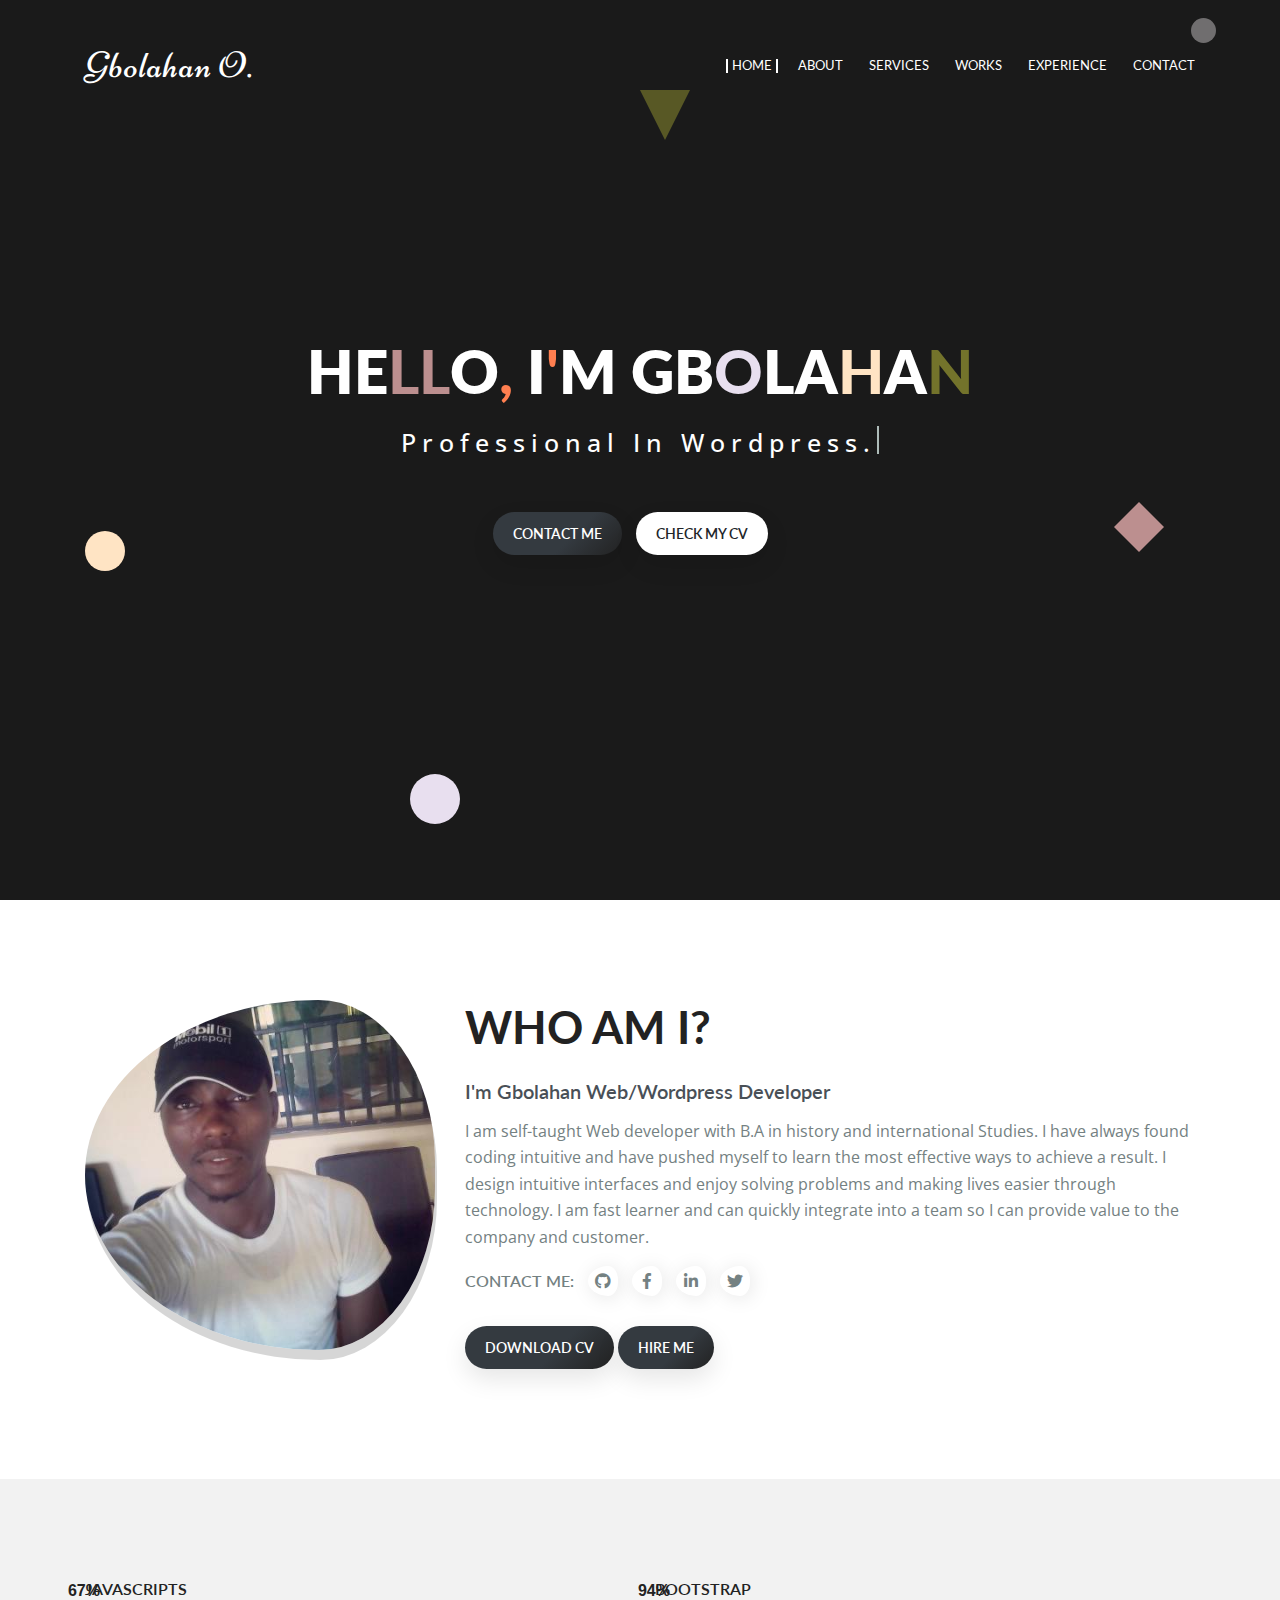
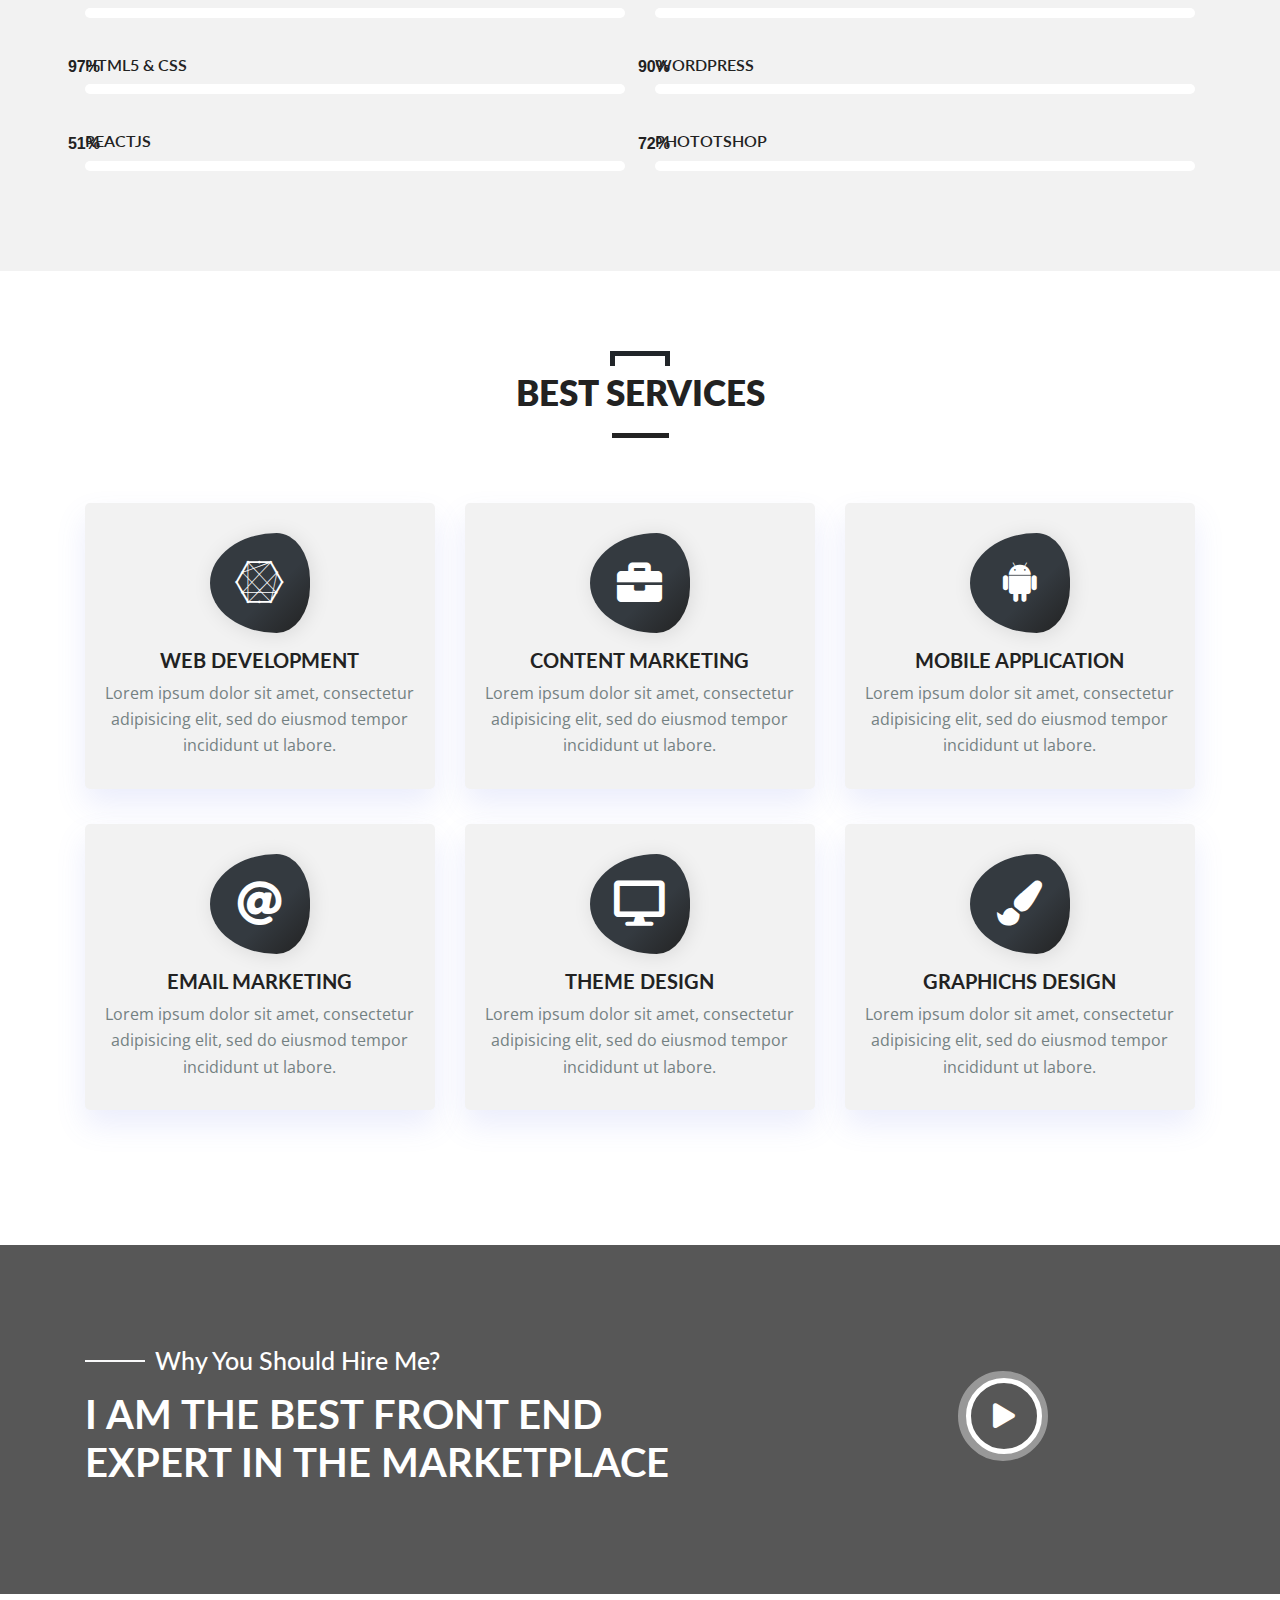
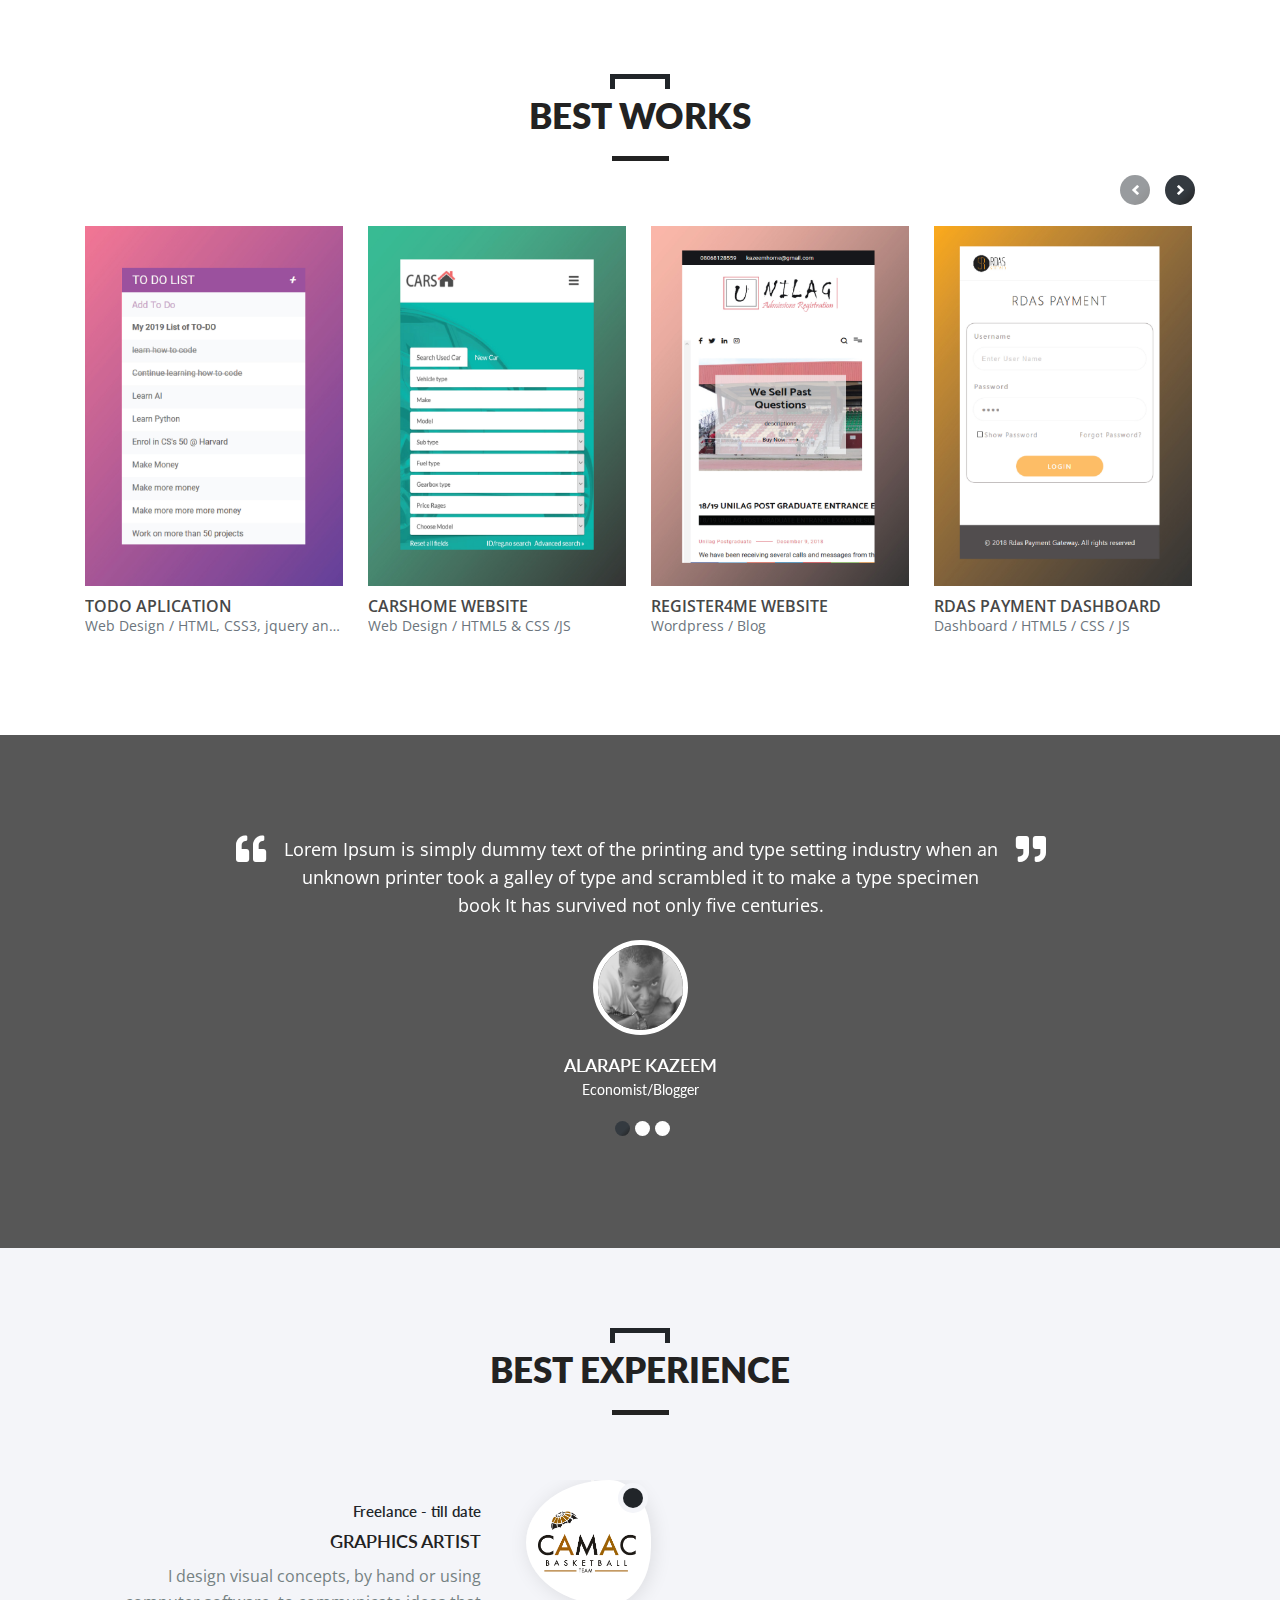
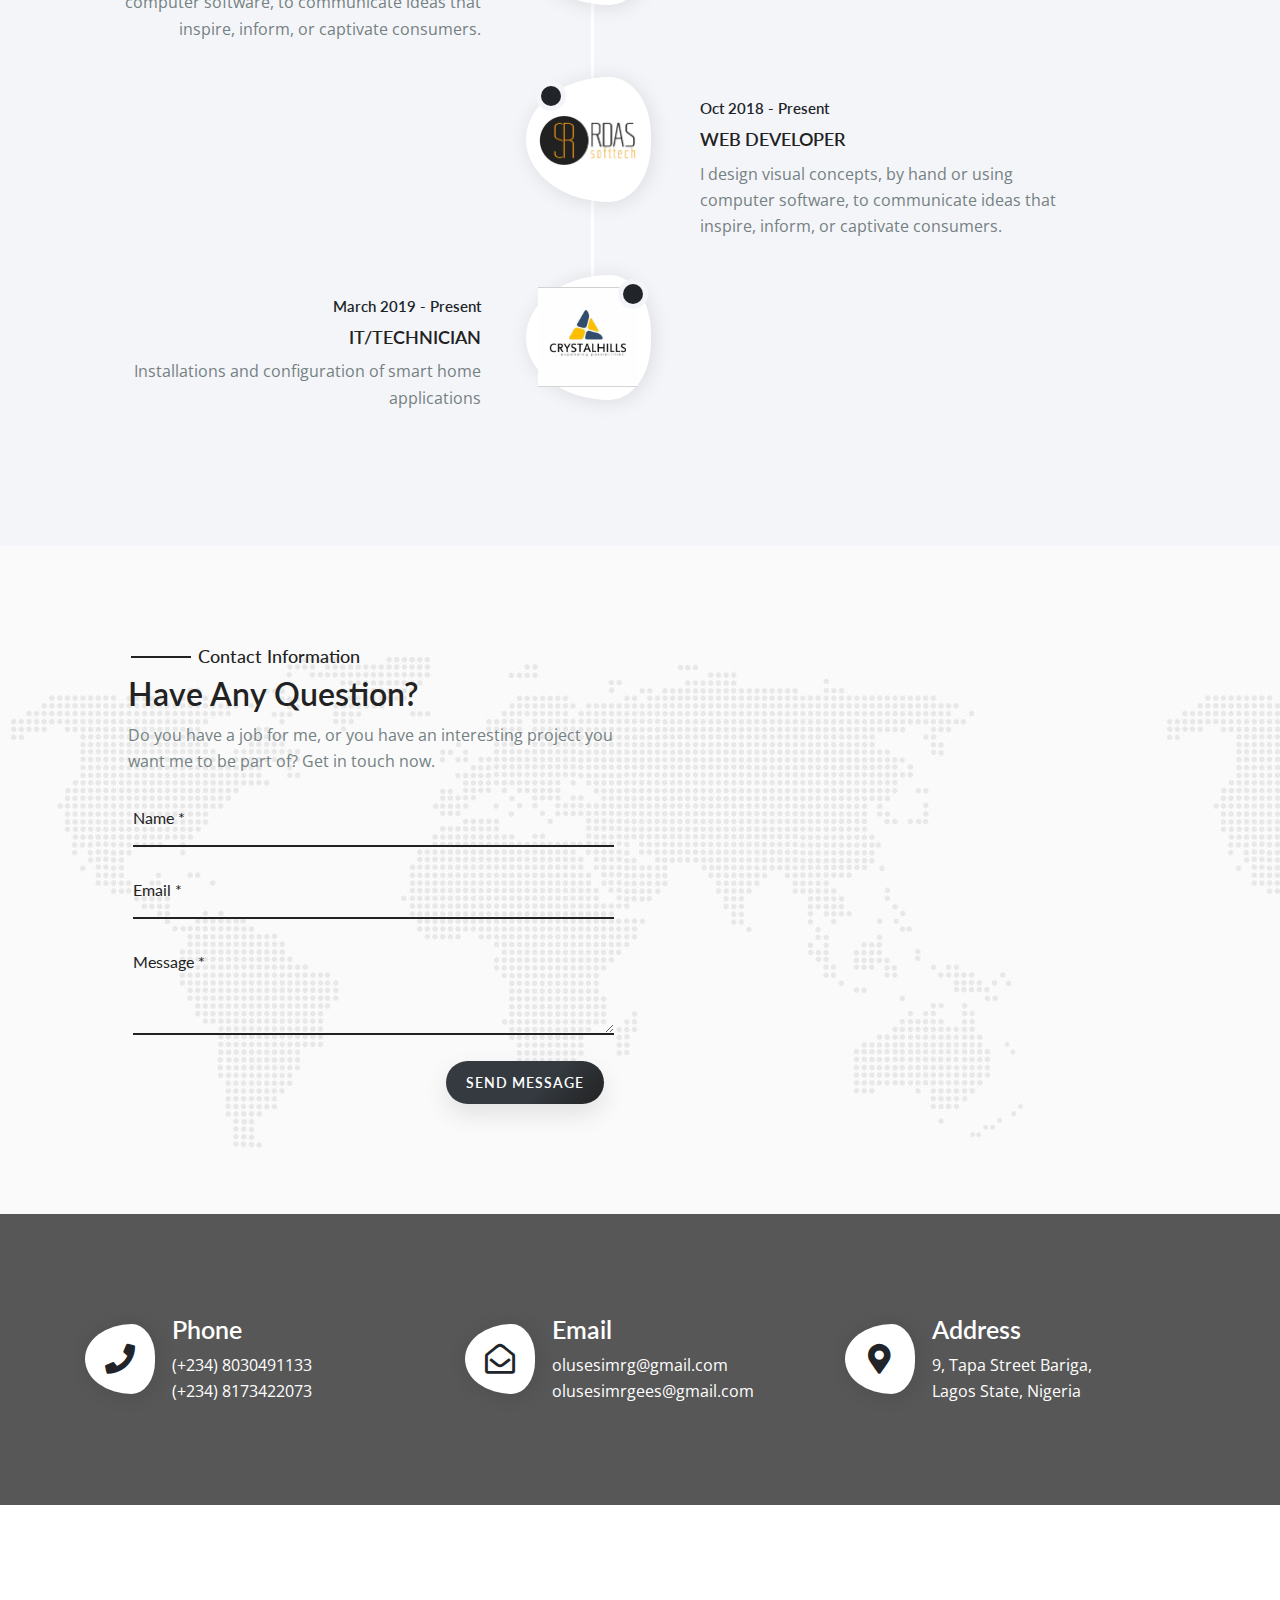
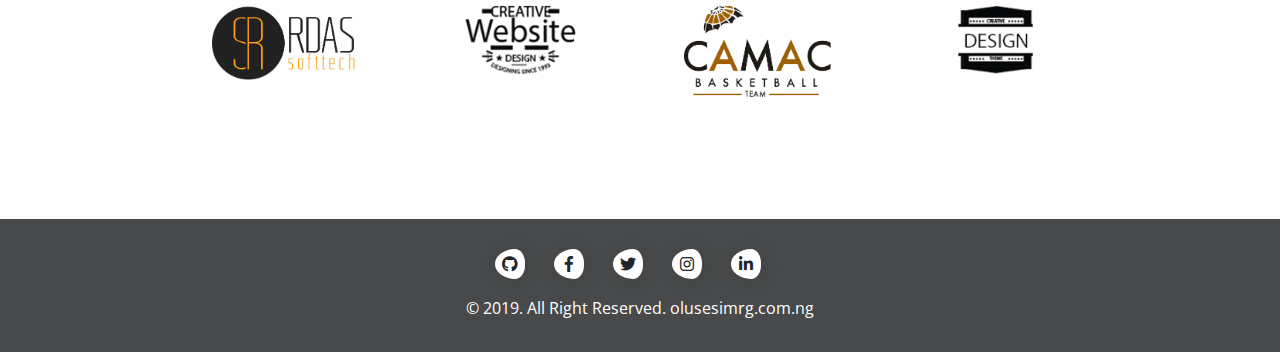
<file: index.html>
<!DOCTYPE html>
<html lang="en">
<head>
    <meta charset="utf-8">
    <meta http-equiv="x-ua-compatible" content="ie=edge">
    <meta name="viewport" content="width=device-width, initial-scale=1.0" />
    <meta name="keywords" content="olusesi, gbolahan, saheed, olusesimrg, web developer">
    <meta name="description" content="I am self-taught Web developer with B.A in History and Int'l Studies. I design intuitive interfaces and enjoy solving problems and making lives easier through technology. I am fast learner and can quickly integrate into a team so I can provide value to the company and customer.">
    <meta name="author" content="olusesimrg">
    <title>Olusesimrg - My Personal Portfolio Website</title>

    <!-- favicon -->
    <link href="#" rel="icon" type="image/png">

    <!--Font Awesome css-->
    <link rel="stylesheet" href="assets/css/fontawesome-all.css">

    <!--Bootstrap css-->
    <link rel="stylesheet" href="assets/bootstrap/css/bootstrap.css">

    <!--Owl Carousel css-->
    <link rel="stylesheet" href="assets/css/owl.carousel.min.css">


    <!--Magnific Popup css-->
    <link rel="stylesheet" href="assets/css/magnific-popup.css">
    <link rel="stylesheet" href="assets/css/animate.min.css">
    <link rel="stylesheet" href="assets/css/progresscircle.css">
    <!-- Google Fonts -->
    <link href="https://fonts.googleapis.com/css?family=Niconne" rel="stylesheet">
    <link href="https://fonts.googleapis.com/css?family=Lato:300,400,700,900" rel="stylesheet">
    <link href="https://fonts.googleapis.com/css?family=Raleway:200,300,400,500,600,700,800,900%7cOpen+Sans:400,600,700,800"
        rel="stylesheet">

    <!--Site Main Style css-->
    <link rel="stylesheet" type="text/css" href="assets/css/cubeportfolio.min.css">
    <link rel="stylesheet" href="assets/css/style.css">
    <link rel="stylesheet" href="assets/css/style_main.css">
    <!-- <link rel="stylesheet"  href="assets/css/page.css"> -->
    <link id="colors" rel="stylesheet" href="assets/css/black-color.css">
</head>
<body>
    <div class="preloader">
        <div class="sk-three-bounce">
            <div class="sk-child sk-bounce1"></div>
            <div class="sk-child sk-bounce2"></div>
            <div class="sk-child sk-bounce3"></div>
        </div>
    </div>
    <!--Navbar Start-->
    <nav class="navbar navbar-expand-lg navbar-dark">
        <div class="container">
            <!-- LOGO -->
            <a class="navbar-brand logo animated swing infinite" id="infiniteAnimate" href="index.html">
                Gbolahan O.
            </a>

            <button class="navbar-toggler collapsed" type="button" data-toggle="collapse" data-target="#navbarCollapse"
                aria-controls="navbarCollapse" aria-expanded="false" aria-label="Toggle navigation">
                <span class="navbar-toggler-icon"></span>
            </button>

            <div class="navbar-collapse collapse" id="navbarCollapse">
                <ul class="navbar-nav ml-auto">
                    <!--Nav Links-->
                    <li class="nav-item">
                        <a href="#" class="nav-link active" data-scroll-nav="0">Home</a>
                    </li>
                    <li class="nav-item">
                        <a href="#" class="nav-link" data-scroll-nav="1">About</a>
                    </li>
                    <li class="nav-item">
                        <a href="#" class="nav-link" data-scroll-nav="2">Services</a>
                    </li>
                    <li class="nav-item">
                        <a href="#" class="nav-link" data-scroll-nav="3">Works</a>
                    </li>
                    <li class="nav-item">
                        <a href="#" class="nav-link" data-scroll-nav="4">Experience</a>
                    </li>
                    <li class="nav-item">
                        <a href="#" class="nav-link" data-scroll-nav="5">Contact</a>
                    </li>
                </ul>
            </div>
        </div>
    </nav>
    <!--Navbar End-->
    <!--Home Section Start /assets/images/me.jpg-->

    <section class="design" style="background-image: url(''); background-attachment: fixed; background-size: cover; background-repeat: no-repeat;"
        data-stellar-background-ratio=".7" data-scroll-index="0">
        <div class="">
            <div class="container">
                <div class="triangle-up"></div>
                <div class="diamond1"></div>
                <div class="circle3"></div>
                <div class="circle"></div>
                <div class="circle2 animated bounce infinite"></div>
                <!--Banner Content-->
                <div class="banner-main-design">
                    <div class="row full-screen align-items-center">
                        <div class="col-lg-12 col-md-12">
                            <div class="banner-left text-center">
                                <h1>HE<b class="rosy">LL</b>O<b class="coral">,</b> I<b class="coral">'</b>M GB<b class="zero">O</b>LA<b
                                        class="bis">H</b>A<b class="triy">N</b></h1>
                                <p class="cd-headline clip is-full-width mt-15">
                                    <span>Professional In</span>
                                    <span class="cd-words-wrapper">
                                        <b class="is-visible">Wordpress.</b>
                                        <b class="bis">Graphics Design.</b>
                                        <b class="zero">Web Development.</b>
                                        <b class="rosy">Content Management.</b>
                                        <b class="coral">Website Maintainance.</b>
                                    </span>
                                </p>
                                <!-- data-scroll-nav="5" #contact color:#383331 -->
                                <div class="btn-design">
                                    <a href="#conatact" class=" blog-btn" style="margin-right: 10px;" data-scroll-nav="5">Contact
                                        Me</a>
                                    <a href="resume/cv.html" target="_blank" class=" header-btn">Check my cv</a>
                                </div>
                            </div>
                        </div>
                    </div>
                </div>
            </div>
        </div>
    </section>
    <!--Home Section End-->
    <section class="pt-100 pb-100" data-scroll-index="1">
        <div class="container">
            <div class="row">
                <div class="col-lg-4">
                    <div class="banner-img-right">
                        <img src="assets/images/ola.jpeg" alt="">
                    </div>
                </div>
                <div class="col-lg-8">
                    <div class="about-text about-text-blk">
                        <h2 class="about-title">Who am I?</h2>
                        <h6>I'm Gbolahan Web/Wordpress Developer</h6>
                        <p>I am self-taught Web developer with B.A in history and international Studies. I have always
                            found coding intuitive and have pushed myself to learn the most effective ways to achieve a
                            result. I design intuitive interfaces and enjoy solving problems and making lives easier
                            through technology. I am fast learner and can quickly integrate into a team so I can
                            provide value to the company and customer.
                        </p>
                    </div>
                    <div class="contact-social about-contact">
                        <ul>
                            <li class="social-text">Contact Me:</li>
                            <li><a href="https://www.github.com/olusesimrg" target="_blank"><i class="fab fa-github"></i></a></li>
                            <li><a href="https://www.facebook.com/Mrgeeolusesi" target="_blank"><i class="fab fa-facebook-f"></i></a></li>
                            <li><a href="https://www.linkedin.com/in/saheed-g-olusesi-918458160" target="_blank"><i
                                        class="fab fa-linkedin-in"></i></a></li>
                            <li><a href="https://www.twitter.com/geetechltd" target="_blank"><i class="fab fa-twitter"></i></a></li>
                            <!-- <li><a href="https://www.instagram.com/Mrgeeolusesi" target="_blank"><i class="fab fa-instagram"></i></a></li> -->

                        </ul>
                    </div>
                    <div class="about-btn">
                        <a href="assets/olusesicv.pdf" target="_blank" class="blog-btn" download="olusesicv">Download
                            CV</a>
                        <a href="#contact" class="blog-btn" data-scroll-nav="5">Hire Me</a>
                    </div>
                </div>
            </div>
        </div>
    </section>
    <!--Skill Section Start-->
    <section class=" skills  bg-gray pt-100 pb-100">
        <div class="container">
            <div class="row">
                <div class="col-lg-6 skill-sec">
                    <div class="skill-div ">
                        <div class="skills-item mb-35">
                            <h6>JavaScripts</h6>
                            <div class="bar">
                                <span class="fill" data-width="67%"></span>
                            </div>
                            <div class="tip"></div>
                        </div>

                        <div class="skills-item mb-35">
                            <h6>HTML5 & CSS</h6>
                            <div class="bar">
                                <span class="fill" data-width="97%"></span>
                            </div>
                            <div class="tip"></div>
                        </div>

                        <div class="skills-item">
                            <h6>ReactJs</h6>
                            <div class="bar">
                                <span class="fill" data-width="51%"></span>
                            </div>
                            <div class="tip"></div>
                        </div>
                    </div>
                </div>
                <div class="col-lg-6">
                    <div class="skill-div ">
                        <div class="skills-item mb-35">
                            <h6>Bootstrap</h6>
                            <div class="bar">
                                <span class="fill" data-width="94%"></span>
                            </div>
                            <div class="tip"></div>
                        </div>

                        <div class="skills-item mb-35">
                            <h6>WordPress</h6>
                            <div class="bar">
                                <span class="fill" data-width="90%"></span>
                            </div>
                            <div class="tip"></div>
                        </div>

                        <div class="skills-item ">
                            <h6>Phototshop</h6>
                            <div class="bar">
                                <span class="fill" data-width="72%"></span>
                            </div>
                            <div class="tip"></div>
                        </div>
                    </div>
                </div>
            </div>
        </div>
    </section>
    <!--skill Section End-->

    <!--Service Section Start-->
    <section class="pt-100 pb-100" data-scroll-index="2">
        <div class="container">
            <div class="row">
                <div class="col">
                    <div class="section-title">
                        <div class="main-title">
                            <div class="title-main-page">
                                <h4>Best Services</h4>
                                <!-- <p>Lorem ipsum dolor sit amet</p> -->
                            </div>
                        </div>

                    </div>
                </div>
            </div>
            <div class="row">
                <div class="col-lg-4">
                    <div class="service-item">
                        <div class="service-img">
                            <div class="service-icon-shedow">
                                <i class="fab fa-connectdevelop"></i>
                            </div>
                        </div>
                        <div class="service-text">
                            <h4>Web Development</h4>
                            <p>Lorem ipsum dolor sit amet, consectetur adipisicing elit, sed do eiusmod
                                tempor incididunt ut labore.</p>
                        </div>
                    </div>
                </div>
                <div class="col-lg-4">
                    <div class="service-item">
                        <div class="service-img">
                            <div class="service-icon-shedow">
                                <i class="fas fa-briefcase"></i>
                            </div>
                        </div>
                        <div class="service-text">
                            <h4>Content Marketing</h4>
                            <p>Lorem ipsum dolor sit amet, consectetur adipisicing elit, sed do eiusmod
                                tempor incididunt ut labore.</p>
                        </div>
                    </div>
                </div>
                <div class="col-lg-4">
                    <div class="service-item">
                        <div class="service-img ">
                            <div class="service-icon-shedow">
                                <i class="fab fa-android"></i>
                            </div>
                        </div>
                        <div class="service-text">
                            <h4>Mobile Application</h4>
                            <p>Lorem ipsum dolor sit amet, consectetur adipisicing elit, sed do eiusmod
                                tempor incididunt ut labore.</p>
                        </div>
                    </div>
                </div>
                <div class="col-lg-4">
                    <div class="service-item">
                        <div class="service-img">
                            <div class="service-icon-shedow">
                                <i class="fas fa-at"></i>
                            </div>
                        </div>
                        <div class="service-text">
                            <h4>Email Marketing</h4>
                            <p>Lorem ipsum dolor sit amet, consectetur adipisicing elit, sed do eiusmod
                                tempor incididunt ut labore.</p>
                        </div>
                    </div>
                </div>
                <div class="col-lg-4">
                    <div class="service-item">
                        <div class="service-img">
                            <div class="service-icon-shedow">
                                <i class="fas fa-desktop"></i>
                            </div>
                        </div>
                        <div class="service-text">
                            <h4>Theme Design</h4>
                            <p>Lorem ipsum dolor sit amet, consectetur adipisicing elit, sed do eiusmod
                                tempor incididunt ut labore.</p>
                        </div>
                    </div>
                </div>
                <div class="col-lg-4">
                    <div class="service-item">
                        <div class="service-img">
                            <div class="service-icon-shedow">
                                <i class="fas fa-paint-brush"></i>
                            </div>
                        </div>
                        <div class="service-text">
                            <h4>Graphichs Design</h4>
                            <p>Lorem ipsum dolor sit amet, consectetur adipisicing elit, sed do eiusmod
                                tempor incididunt ut labore.</p>
                        </div>
                    </div>
                </div>
            </div>
        </div>
    </section>
    <!--Service Section End-->

    <!--Video Section Start-->
    <section class="video-section" style="background-image: url('assets/images/pexels-photo-316902.jpg'); background-attachment: fixed; background-repeat: no-repeat; background-size: cover;">
        <div class="overlay-black pt-100 pb-100">
            <div class="container">
                <div class="row">
                    <div class="col-lg-7 col-sm-12">
                        <div class="video-text">
                            <h6>Why You Should Hire Me?</h6>
                            <h2>I Am The Best Front End Expert in the marketplace</h2>
                        </div>
                    </div>
                    <div class="col-lg-5 col-sm-12">
                        <div class="video-icon">
                            <div class="video--button">
                                <div class="video-overlay">
                                    <div class="pos-vertical-center">
                                        <a class="popup-video" href="#">
                                            <span class="btn--animation"></span>
                                            <i class="fa fa-play"></i>
                                        </a>
                                    </div>
                                </div>
                                <!-- .video-player end -->
                            </div>
                        </div>
                    </div>
                </div>
            </div>
        </div>
    </section>
    <!--Video Section End-->

    <!--Portfolio Section Start-->
    <section class="portfolio pt-100 pb-100" data-scroll-index="3">
        <div class="container">
            <div class="row">
                <div class="col">
                    <div class="section-title">
                        <div class="main-title">
                            <div class="title-main-page">
                                <h4> Best Works </h4>
                                <!-- <p>Lorem ipsum dolor sit amet</p> -->
                            </div>
                        </div>

                    </div>
                </div>
            </div>
            <div id="js-grid-slider-projects" class="cbp">
                <div class="cbp-item identity graphic">
                    <div class="cbp-caption">
                        <div class="cbp-caption-defaultWrap">
                            <img src="assets/images/portfolio/7.jpg" alt="">
                        </div>
                        <div class="cbp-caption-activeWrap">
                            <div class="cbp-l-caption-alignCenter">
                                <div class="cbp-l-caption-body">
                                    <a href="https://olusesimrg.github.io/To-Do-App/" target="_blank" class=" cbp-l-caption-buttonLeft"
                                        rel="nofollow"><i class="fas fa-link"></i></a>
                                    <a href="assets/images/portfolio/7.jpg" class="cbp-lightbox cbp-l-caption-buttonRight"
                                        data-title="TO-DO Application <br>"><i class="fas fa-search"> </i></a>
                                </div>
                            </div>
                        </div>
                    </div>
                    <div class="cbp-l-grid-projects-title">Todo Aplication</div>
                    <div class="cbp-l-grid-projects-desc">Web Design / HTML, CSS3, jquery and JavaScripts </div>
                </div>
                <div class="cbp-item graphic">
                    <div class="cbp-caption">
                        <div class="cbp-caption-defaultWrap">
                            <img src="assets/images/portfolio/1.jpg" alt="">
                        </div>
                        <div class="cbp-caption-activeWrap">
                            <div class="cbp-l-caption-alignCenter">
                                <div class="cbp-l-caption-body">
                                    <a href="http://cars45.showtimenaija.com.ng/" target="_blank" class=" cbp-l-caption-buttonLeft"
                                        rel="nofollow"><i class="fas fa-link"></i></a>
                                    <a href="assets/images/portfolio/1.jpg" class="cbp-lightbox cbp-l-caption-buttonRight"
                                        data-title="Carshome <br>design by Olusesimrg"><i class="fas fa-search"></i></a>
                                </div>
                            </div>
                        </div>
                    </div>
                    <div class="cbp-l-grid-projects-title">Carshome Website</div>
                    <div class="cbp-l-grid-projects-desc">Web Design / HTML5 & CSS /JS</div>
                </div>
                <div class="cbp-item web-design logos">
                    <div class="cbp-caption">
                        <div class="cbp-caption-defaultWrap">
                            <img src="assets/images/portfolio/2.jpg" alt="">
                        </div>
                        <div class="cbp-caption-activeWrap">
                            <div class="cbp-l-caption-alignCenter">
                                <div class="cbp-l-caption-body">
                                    <a href="https://www.unilagadmissionsregistration.com/" target="_blank" class=" cbp-l-caption-buttonLeft"
                                        rel="nofollow"><i class="fas fa-link"></i></a>
                                    <a href="assets/images/portfolio/2.jpg" class="cbp-lightbox cbp-l-caption-buttonRight"><i
                                            class="fas fa-search"> </i></a>
                                </div>
                            </div>
                        </div>
                    </div>
                    <div class="cbp-l-grid-projects-title">Register4me Website</div>
                    <div class="cbp-l-grid-projects-desc">Wordpress / Blog</div>
                </div>
                <div class="cbp-item graphic logos">
                    <div class="cbp-caption">
                        <div class="cbp-caption-defaultWrap">
                            <img src="assets/images/portfolio/3.jpg" alt="">
                        </div>
                        <div class="cbp-caption-activeWrap">
                            <div class="cbp-l-caption-alignCenter">
                                <div class="cbp-l-caption-body">
                                    <a href="http://rdas.com.ng/rdas_payment/" target="_blank" class=" cbp-l-caption-buttonLeft"
                                        rel="nofollow"><i class="fas fa-link"></i></a>
                                    <a href="assets/images/portfolio/3.jpg" class="cbp-lightbox cbp-l-caption-buttonRight"
                                        data-title="Rdas Payment Dashboard<br> Developed by me"><i class="fas fa-search">
                                        </i></a>
                                </div>
                            </div>
                        </div>
                    </div>
                    <div class="cbp-l-grid-projects-title">Rdas Payment Dashboard</div>
                    <div class="cbp-l-grid-projects-desc">Dashboard / HTML5 / CSS / JS</div>
                </div>

                <div class="cbp-item identity web-design">
                    <div class="cbp-caption">
                        <div class="cbp-caption-defaultWrap">
                            <img src="assets/images/portfolio/4.jpg" alt="">
                        </div>
                        <div class="cbp-caption-activeWrap">
                            <div class="cbp-l-caption-alignCenter">
                                <div class="cbp-l-caption-body">
                                    <a href="https://www.showtimenaija.com.ng/" target="_blank" class=" cbp-l-caption-buttonLeft"
                                        rel="nofollow"><i class="fas fa-link"></i></a>
                                    <a href="assets/images/portfolio/4.jpg" class="cbp-lightbox cbp-l-caption-buttonRight"
                                        data-title="Showtime Naija<br> Design by me"><i class="fas fa-search"> </i></a>
                                </div>
                            </div>
                        </div>
                    </div>
                    <div class="cbp-l-grid-projects-title">Showtime Naija Website</div>
                    <div class="cbp-l-grid-projects-desc">E-commerce Website / Wordpress</div>
                </div>
                <div class="cbp-item identity web-design">
                    <div class="cbp-caption">
                        <div class="cbp-caption-defaultWrap">
                            <img src="assets/images/portfolio/5.jpg" alt="">
                        </div>
                        <div class="cbp-caption-activeWrap">
                            <div class="cbp-l-caption-alignCenter">
                                <div class="cbp-l-caption-body">
                                    <a href="https://olusesimrg.github.io/Budget-App/" target="_blank" class=" cbp-l-caption-buttonLeft"
                                        rel="nofollow"><i class="fas fa-link"></i></a>
                                    <a href="assets/images/portfolio/5.jpg" class="cbp-lightbox cbp-l-caption-buttonRight"
                                        data-title="Budget-App <br> Developed by me"><i class="fas fa-search"> </i></a>
                                </div>
                            </div>
                        </div>
                    </div>
                    <div class="cbp-l-grid-projects-title">Budget App</div>
                    <div class="cbp-l-grid-projects-desc">Web Design / Html5 & CSS3 / JS </div>
                </div>
                <div class="cbp-item graphic logos">
                    <div class="cbp-caption">
                        <div class="cbp-caption-defaultWrap">
                            <img src="assets/images/portfolio/6.jpg" alt="">
                        </div>
                        <div class="cbp-caption-activeWrap">
                            <div class="cbp-l-caption-alignCenter">
                                <div class="cbp-l-caption-body">
                                    <a href="https://olusesimrg.github.io/pixel-art-project/" target="_blank" class=" cbp-l-caption-buttonLeft"
                                        rel="nofollow"><i class="fas fa-link"></i></a>
                                    <a href="assets/images/portfolio/6.jpg" class="cbp-lightbox cbp-l-caption-buttonRight"
                                        data-title="ALC 3.0 Final Project<br> design by me"><i class="fas fa-search">
                                        </i></a>
                                </div>
                            </div>
                        </div>
                    </div>
                    <div class="cbp-l-grid-projects-title">Pixel Art Maker</div>
                    <div class="cbp-l-grid-projects-desc">Alc 3.0 final project/ jquery, JavaScripts CSS3</div>
                </div>
                <div class="cbp-item identity graphic">
                    <div class="cbp-caption">
                        <div class="cbp-caption-defaultWrap">
                            <img src="assets/images/portfolio/7.jpg" alt="">
                        </div>
                        <div class="cbp-caption-activeWrap">
                            <div class="cbp-l-caption-alignCenter">
                                <div class="cbp-l-caption-body">
                                    <a href="https://olusesimrg.github.io/To-Do-App/" target="_blank" class=" cbp-l-caption-buttonLeft"
                                        rel="nofollow"><i class="fas fa-link"></i></a>
                                    <a href="assets/images/portfolio/7.jpg" class="cbp-lightbox cbp-l-caption-buttonRight"
                                        data-title="TO-DO Application<br>"><i class="fas fa-search"> </i></a>
                                </div>
                            </div>
                        </div>
                    </div>
                    <div class="cbp-l-grid-projects-title">Todo Aplication</div>
                    <div class="cbp-l-grid-projects-desc">Web Design / HTML, CSS3, jquery and JavaScripts </div>
                </div>
            </div>
        </div>
    </section>
    <!--Portfolio Section End-->
    <!--Testimonials Section Start-->
    <section class="testimonials counter-area" style="background-image: url('assets/images/pexels-photo-396547.jpg'); background-attachment: fixed; background-repeat: no-repeat; background-size: cover;">
        <div class="overlay-black  pt-100 pb-100">
            <div class="container">
                <div class="row">
                    <div class="col-lg-10 offset-lg-1">
                        <div id="testimonial-slider" class="owl-carousel">
                            <div class="testimonial">
                                <p class="testi-description">
                                    Lorem Ipsum is simply dummy text of the printing and type setting industry when an
                                    unknown printer took a galley of type and scrambled it to make a type specimen book
                                    It has survived not only five centuries.
                                </p>

                                <div class="testimonial-review">
                                    <div class="pic">
                                        <img src="assets/images/user/kazeem.png" alt="Kazeem Alarape">
                                    </div>
                                    <h4 class="testimonial-title">
                                        Alarape Kazeem
                                        <small>Economist/Blogger</small>
                                    </h4>
                                </div>
                            </div>
                            <div class="testimonial">
                                <p class="testi-description">
                                    Lorem Ipsum is simply dummy text of the printing and type setting industry when an
                                    unknown printer took a galley of type and scrambled it to make a type specimen book
                                    It has survived not only five centuries.
                                </p>

                                <div class="testimonial-review">
                                    <div class="pic">
                                        <img src="assets/images/user/dami.jpg" alt="Aleje Damilola">
                                    </div>
                                    <h4 class="testimonial-title">
                                        Damilola Aleje
                                        <small>Journalist/OAP</small>
                                    </h4>
                                </div>
                            </div>
                            <div class="testimonial">
                                <p class="testi-description">
                                    Lorem Ipsum is simply dummy text of the printing and type setting industry when an
                                    unknown printer took a galley of type and scrambled it to make a type specimen book
                                    It has survived not only five centuries.
                                </p>

                                <div class="testimonial-review">
                                    <div class="pic">
                                        <img src="assets/images/user/8.jpg" alt="">
                                    </div>
                                    <h4 class="testimonial-title">
                                        Akisola Aki
                                        <small>Web Developer</small>
                                    </h4>
                                </div>
                            </div>
                        </div>
                    </div>
                </div>
            </div>
        </div>
    </section>
    <!--Testimonials Section End-->
    <!--Work Timeline Section Start-->
    <section class="pt-100 pb-100 timeline-bg" data-scroll-index="4">
        <div class="container">
            <div class="row">
                <div class="col">
                    <div class="section-title">
                        <div class="main-title">
                            <div class="title-main-page">
                                <h4>Best Experience</h4>
                                <!-- <p>Lorem ipsum dolor sit amet</p> -->
                            </div>
                        </div>

                    </div>
                </div>
            </div>
            <div class="row">
                <div class="main-timeline">
                    <div class="timeline">
                        <div class="timeline-icon">
                            <img src="assets/images/icon/logo4.png" alt="">
                        </div>
                        <div class="timeline-content">
                            <span class="date">Freelance - till date</span>
                            <h5 class="title">Graphics Artist</h5>
                            <p class="description">
                                I design visual concepts, by hand or using computer software, to communicate ideas that
                                inspire, inform, or captivate consumers.
                                <!-- I Prepares work to be accomplished by gathering information and develop the overall layout and production design for advertisements, handbill, and corporate reports.   -->
                            </p>
                        </div>
                    </div>
                        <!-- rdas softech experience-->
                    <div class="timeline">
                        <div class="timeline-icon">
                            <img src="assets/images/icon/logo3.png" alt="">
                        </div>
                        <div class="timeline-content">
                            <span class="date">Oct 2018 - Present</span>
                            <h5 class="title">Web Developer</h5>
                            <p class="description">

                                I design visual concepts, by hand or using computer software, to communicate ideas that
                                inspire, inform, or captivate consumers.

                            </p>
                        </div>
                    </div>
                        <!-- crystalhills experience-->
                    <div class="timeline">
                        <div class="timeline-icon">
                            <img src="assets/images/icon/crylogo.jpg" alt="">
                        </div>
                        <div class="timeline-content">
                            <span class="date">March 2019 - Present</span>
                            <h5 class="title">IT/Technician</h5>
                            <p class="description">

                                Installations and configuration of smart home applications

                            </p>
                        </div>
                    </div>

                    <!-- <div class="timeline">
                            <div class="timeline-icon">
                               <img src="../assets/images/icon/3.png" alt="">
                            </div>
                            <div class="timeline-content  s-m-0 pb-0">
                                <span class="date">May 2017 - Mar 2018</span>
                                <h5 class="title">Frontend Developer</h5>
                                <p class="description">
                                    Lorem ipsum dolor sit amet, consectetur adipiscing elit. Vestibulum mattis felis vitae risus pulvinar tincidunt. Nam ac venenatis enim. Aenean hendrerit justo sed.

                                </p>
                            </div>
                        </div> -->

                </div>
            </div>
        </div>
    </section>
    <!--Work Timeline Section End-->

    <!--Counter Section Start-->

    <!-- <section class="counter-area" style="background-image: url('../assets/images/pexels-photo-821757.jpg'); background-attachment: fixed; background-repeat: no-repeat; background-size: cover;">
           <div class="overlay-black  pt-100 pb-100">
            <div class="container">
                <div class="row">
                    <div class="col-lg-12">
                         <div class="counter-bg">
                               <div class="row">
                                          <div class="col-lg-3 col-md-6"> -->
    <!--Stats Item-->
    <!-- <div class="counter-item">
                                                 <div class="d-flex align-items-center">
                                                     <div class="w-25">
                                                         <div class="counter-img">
                                                              <i class="fas fa-desktop"></i>
                                                         </div>
                                                     </div>
                                                     <div class="w-75 counter-text">
                                                          <h2 class="counter" data-count="1100">1033</h2>
                                                          <h5>Project Done</h5>
                                                     </div>
                                                 </div>

                                              </div>
                                          </div>
                                          <div class="col-lg-3 col-md-6"> -->
    <!--Stats Item-->
    <!--                                               <div class="counter-item">
                                                 <div class="d-flex align-items-center">
                                                     <div class="w-25">
                                                         <div class="counter-img">
                                                          <i class="fas fa-trophy"></i>
                                                         </div>
                                                     </div>
                                                     <div class="w-75 counter-text">
                                                          <h2 class="counter" data-count="396">1563</h2>
                                                          <h5>Awards Won</h5>
                                                     </div>
                                                 </div>
                                              </div>
                                          </div>
                                          <div class="col-lg-3 col-md-6"> -->
    <!--Stats Item-->
    <!-- <div class="counter-item ">
                                                 <div class="d-flex align-items-center">
                                                     <div class="w-25">
                                                         <div class="counter-img">
                                                             <i class="far fa-smile"></i>
                                                         </div>
                                                     </div>
                                                     <div class="w-75 counter-text">
                                                          <h2 class="counter" data-count="220">1660</h2>
                                                          <h5>Happy Clients</h5>
                                                     </div>
                                                 </div>
                                              </div>
                                          </div>
                                          <div class="col-lg-3 col-md-6"> -->
    <!--Stats Item-->
    <!--<div class="counter-item mb-0">
                                                 <div class="d-flex align-items-center">
                                                     <div class="w-25">
                                                         <div class="counter-img">
                                                             <i class="fas fa-users"></i>
                                                         </div>
                                                     </div>
                                                     <div class="w-75 counter-text">
                                                          <h2 class="counter" data-count="220">1960</h2>
                                                          <h5>Team Members</h5>
                                                     </div>
                                                 </div>
                                              </div>
                                          </div>
                                 </div>
                         </div>
                </div>
                </div>
             </div>
           </div>
        </section> -->
    <!--Counter Section End-->





    <!--Contact Section Start-->
    <section class="contact" style="background-image: url('assets/images/map.jpg')" data-scroll-index="5">
        <div class="container-fluid">
            <div class="row">
                <div class="col-lg-7 bAg-white pl-5">
                    <div class="contact-me">
                        <div class="row">
                            <div class="col-lg-12">
                                <div class="contact-me-title">
                                    <h6>Contact Information</h6>
                                    <h2>Have Any Question?</h2>
                                    <p>Do you have a job for me, or you have an interesting project you want me to be
                                        part of? Get in touch now.</p>
                                </div>
                            </div>
                        </div>
                        <div class="row">
                            <div class="contact-form">
                                <!--Contact Form-->
                                <form id='contact-form' method='POST' action="contact.php">
                                    <input type='hidden' name='form-name' value='contactForm' />
                                    <div class="row">
                                        <div class="col-md-12">
                                            <div class="form-group">
                                                <input type="text" name="name" class="form-control" id="first-name"
                                                    placeholder="Name *" required="required">
                                            </div>
                                        </div>
                                        <div class="col-md-12">
                                            <div class="form-group">
                                                <input type="email" name="email" class="form-control" id="email"
                                                    placeholder="Email *" required="required">
                                            </div>
                                        </div>

                                        <div class="col-md-12">
                                            <div class="form-group">
                                                <textarea rows="6" name="message" class="form-control" id="description"
                                                    placeholder="Message *" required="required"></textarea>
                                            </div>
                                        </div>
                                        <div class="col-md-12 text-right">
                                            <!--contact button-->
                                            <button id="contact-submit" class="submit div-btn">
                                                Send Message
                                            </button>
                                        </div>
                                    </div>
                                </form>
                            </div>
                        </div>
                    </div>
                </div>
                <div class="col-lg-5 bg-map map">
                    <iframe src="https://www.google.com/maps/embed?pb=!1m18!1m12!1m3!1d3963.8851673019803!2d3.384983814017945!3d6.536183695272392!2m3!1f0!2f0!3f0!3m2!1i1024!2i768!4f13.1!3m3!1m2!1s0x103b8d0f98e62cfb%3A0x72cc2787b5ac7dc!2s9+Tapa+St%2C+Bariga%2C+Lagos!5e0!3m2!1sen!2sng!4v1543250462916"
                        width="100%" height="100%" frameborder="0" style="border:0" allowfullscreen></iframe>
                </div>
            </div>
        </div>
    </section>
    <!--Contact Section End-->

    <!--Contact Info Section Start-->
    <section class="info" style="background-image: url('../assets/images/pexels-photo-316902.jpg'); background-attachment: fixed; background-repeat: no-repeat; background-size: cover;">
        <div class="overlay-black pt-100 pb-100">
            <div class="container">
                <div class="row">
                    <div class="col-lg-4">
                        <div class="contact-info d-flex">
                            <div class="w-25">
                                <div class="contact-icon">
                                    <i class="fas fa-phone"></i>
                                </div>
                            </div>
                            <div class="contact-text w-75">
                                <h2>Phone</h2>
                                <p>(+234) 8030491133</p>
                                <p>(+234) 8173422073</p>
                            </div>
                        </div>
                    </div>
                    <div class="col-lg-4">
                        <div class="contact-info d-flex">
                            <div class="w-25">
                                <div class="contact-icon">
                                    <i class="far fa-envelope-open"></i>
                                </div>
                            </div>
                            <div class="contact-text w-75">
                                <h2>Email</h2>
                                <p>olusesimrg@gmail.com</p>
                                <p>olusesimrgees@gmail.com</p>
                            </div>
                        </div>
                    </div>
                    <div class="col-lg-4">
                        <div class="contact-info d-flex mb-0">
                            <div class="w-25">
                                <div class="contact-icon">
                                    <i class="fas fa-map-marker-alt"></i>
                                </div>
                            </div>
                            <div class="contact-text w-75">
                                <h2>Address</h2>
                                <p>9, Tapa Street Bariga, <br> Lagos State, Nigeria</p>
                            </div>
                        </div>

                    </div>
                </div>
            </div>
        </div>
    </section>
    <!--Contact Info Section End-->

    <!--Client Section Start-->
    <section class="pt-100 pb-100">
        <div class="container">
            <div class="row">
                <div class="col-lg-10 offset-lg-1">
                    <div class="row justify-content-center">
                        <div class="col-lg-3 text-center">
                            <div class="logo-img">
                                <img src="assets/images/icon/logo3.png" alt="">
                            </div>
                        </div>
                        <div class="col-lg-3 text-center">
                            <div class="logo-img">
                                <img src="assets/images/icon/logo12.png" alt="">
                            </div>
                        </div>
                        <div class="col-lg-3 text-center">
                            <div class="logo-img">
                                <img src="assets/images/icon/logo4.png" alt="">
                            </div>
                        </div>
                        <div class="col-lg-3 text-center">
                            <div class="logo-img">
                                <img src="assets/images/icon/logo13.png" alt="">
                            </div>
                        </div>
                    </div>
                </div>
            </div>
        </div>
    </section>
    <!--Contact Info Section End-->

    <!--Footer Section Start-->
    <footer>
        <div class="container">
            <div class="row">
                <div class="col-lg-8 offset-lg-2">
                    <div class="footer-social">
                        <ul class="">
                            <li><a href="https://www.github.com/olusesimrg" target="_blank"><i class="fab fa-github"></i></a></li>
                            <li><a href="https://www.facebook.com/Mrgeeolusesi" target="_blank"><i class="fab fa-facebook-f"></i></a></li>
                            <!-- <li><a href="#"><i class="fab fa-google-plus-g"></i></a></li> -->
                            <li><a href="https://www.twitter.com/geetechltd" target="_blank"><i class="fab fa-twitter"></i></a></li>
                            <li><a href="https://www.instagram.com/geetechltd" target="_blank"><i class="fab fa-instagram"></i></a></li>
                            <li><a href="https://www.linkedin.com/in/saheed-g-olusesi-918458160" target="_blank"><i
                                        class="fab fa-linkedin-in"></i></a></li>
                        </ul>
                    </div>
                </div>
                <div class="col-lg-12">
                    <div class="copy-right">
                        <p> &copy; 2019. All Right Reserved. olusesimrg.com.ng</p>
                    </div>
                </div>
            </div>
        </div>
    </footer>
    <!--Footer Section Endssss-->
    <!--Jquery js-->
    <script src="assets/js/jquery-3.0.0.min.js"></script>
    <!--Bootstrap js-->
    <script src="assets/bootstrap/js/bootstrap.min.js"></script>
    <!--Stellar js-->
    <script src="assets/js/jquery.stellar.js"></script>
    <!--Animated Headline js-->
    <script src="assets/js/animated.headline.js"></script>
    <!--Owl Carousel js-->
    <script src="assets/js/owl.carousel.min.js"></script>
    <!--ScrollIt js-->
    <script src="assets/js/scrollIt.min.js"></script>
    <!--Isotope js-->
    <script src="assets/js/isotope.pkgd.min.js"></script>
    <!--Magnific Popup js-->
    <script src="assets/js/jquery.magnific-popup.min.js"></script>
    <!--Particle js-->
    <script src="assets/js/progresscircle.js"></script>
    <!--Site Main js-->
    <script src="assets/js/jquery.cubeportfolio.min.js"></script>
    <script src="assets/js/contact.js"></script>
    <script src="assets/js/main.js"></script>
</body>

</html>
</file>
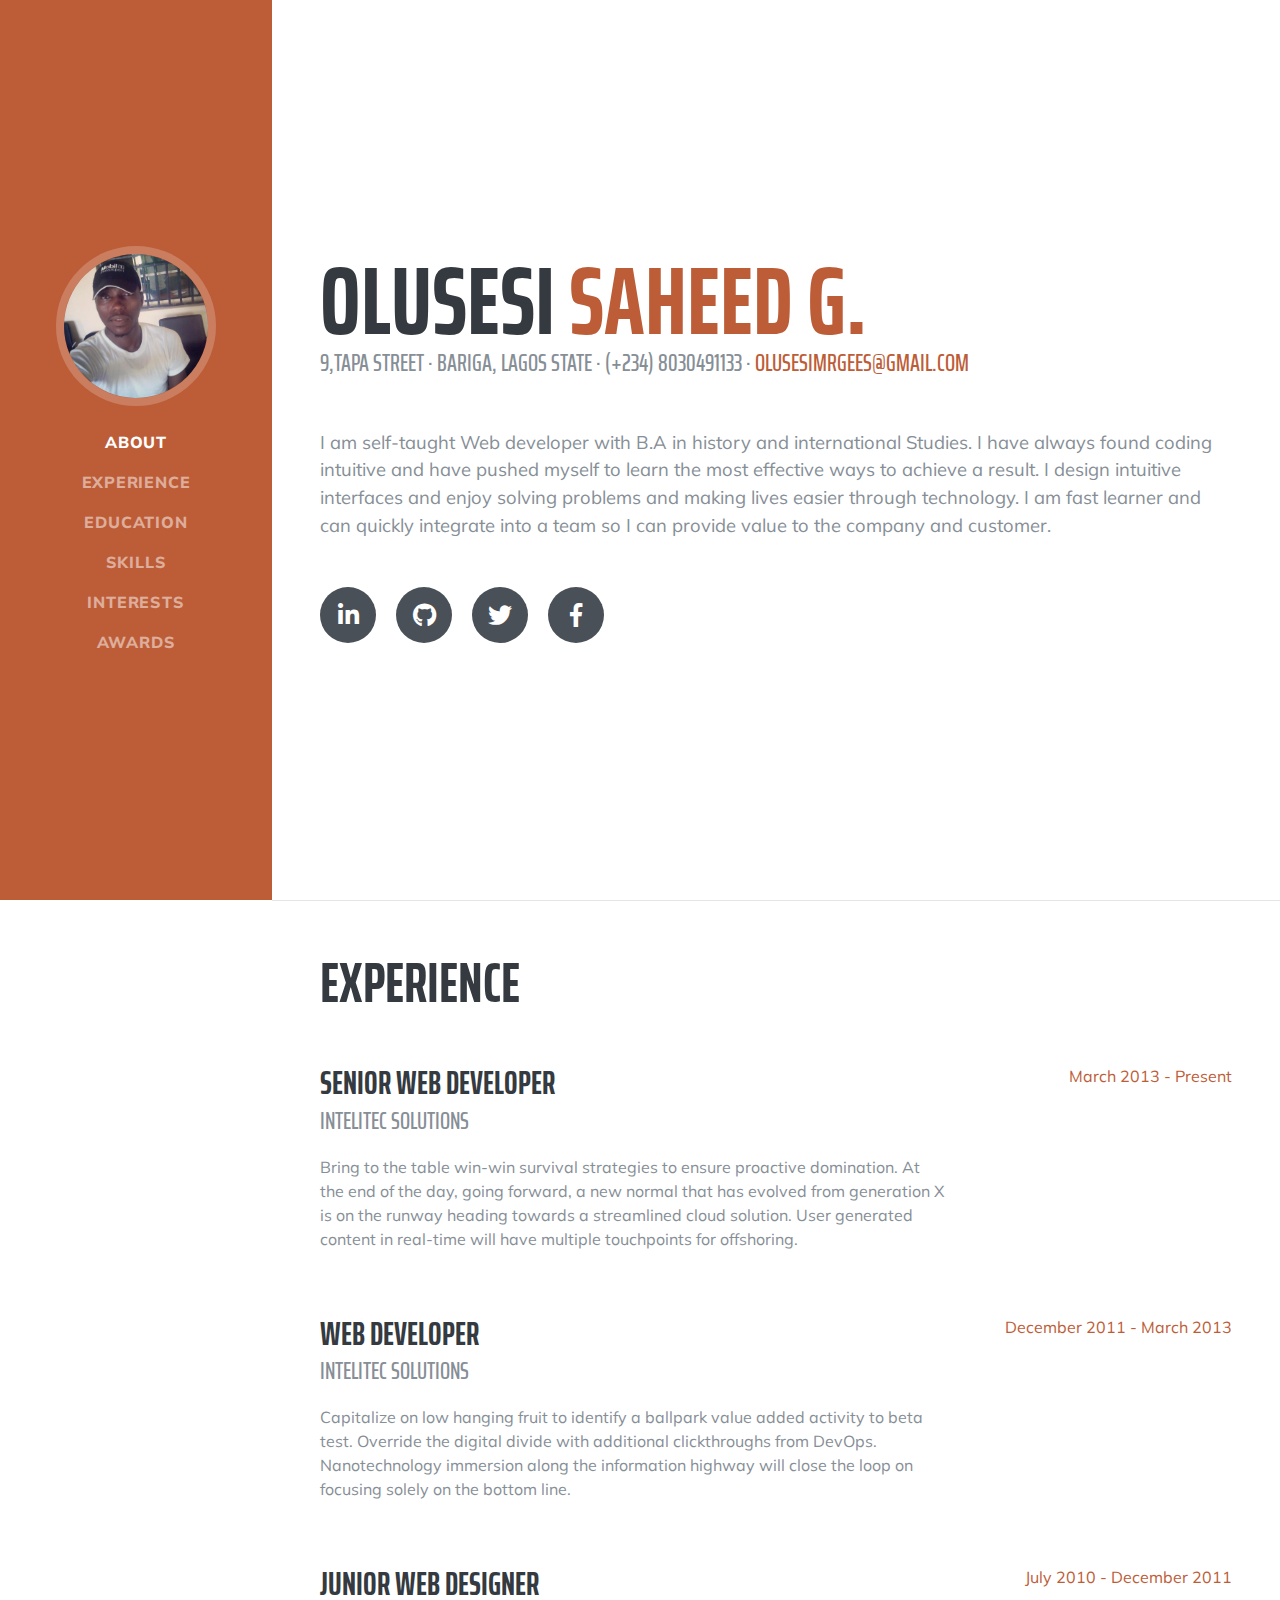
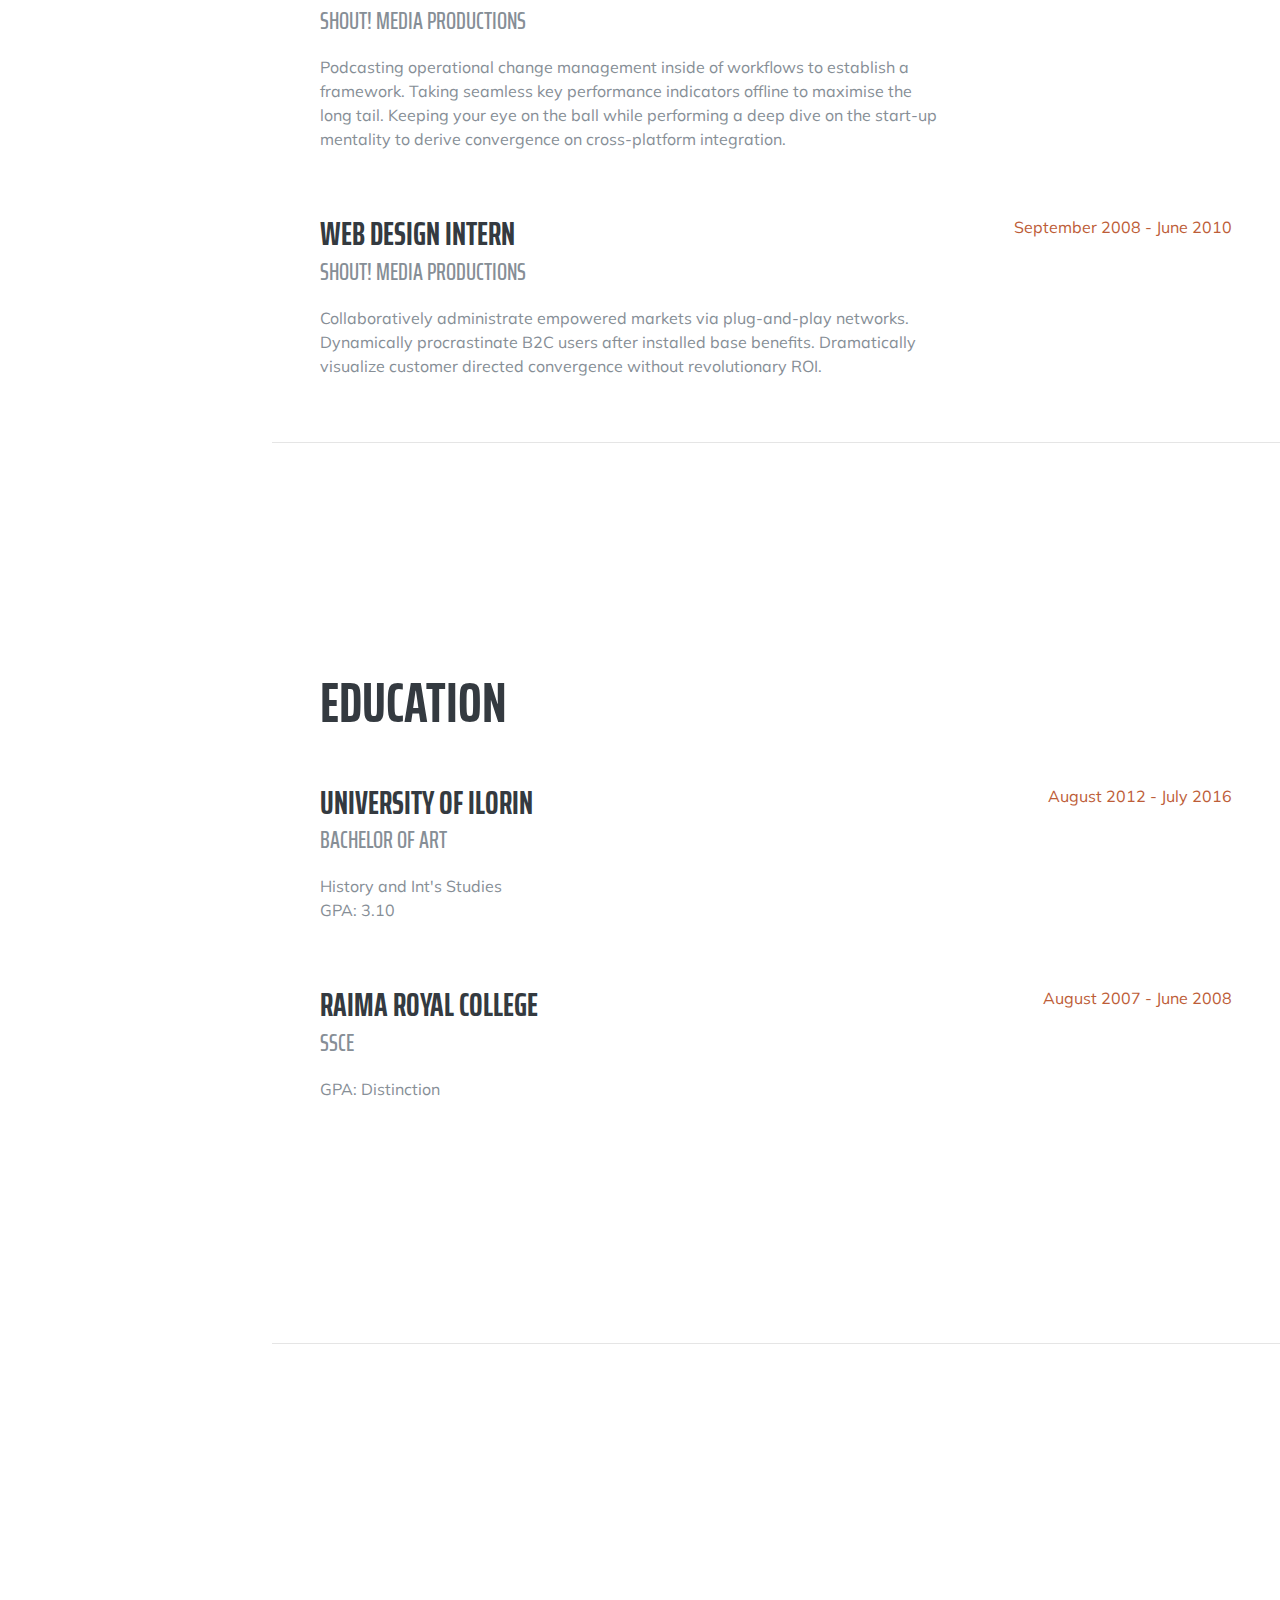
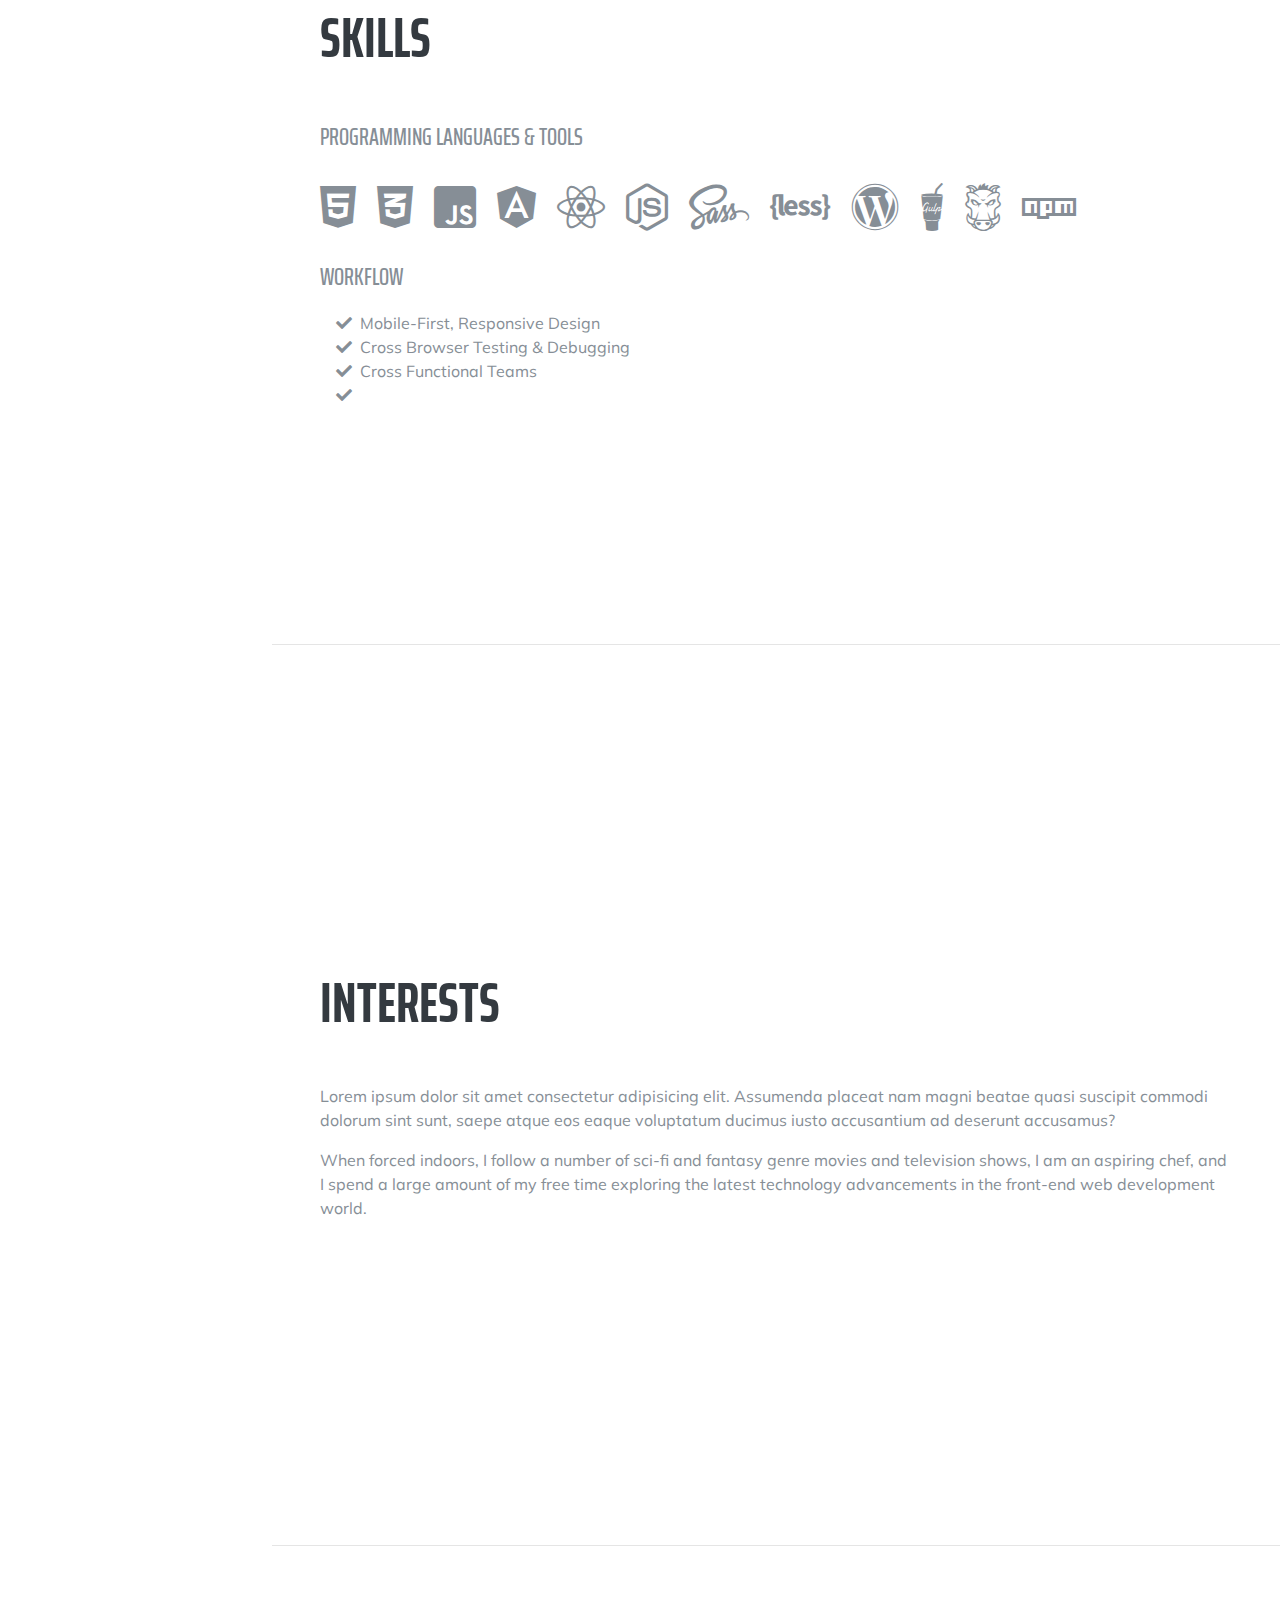
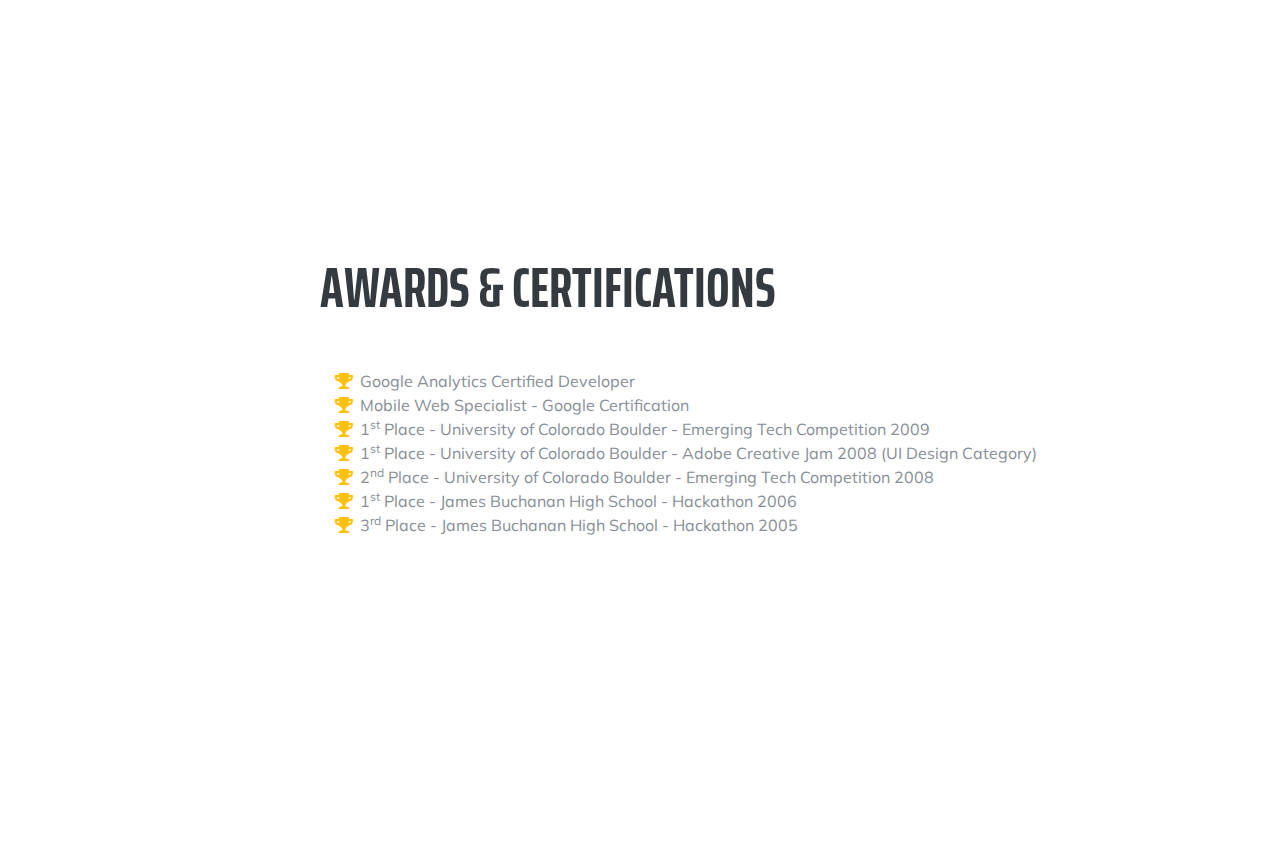
<file: resume/cv.html>
<!DOCTYPE html>
<html lang="en">

<head>

  <meta charset="utf-8">
  <meta name="viewport" content="width=device-width, initial-scale=1, shrink-to-fit=no">
  <meta name="description" content="">
  <meta name="author" content="">

  <title>Resume - Olusesi Saheed Gbolahan</title>

  <!-- Bootstrap core CSS -->
  <link href="../assets/bootstrap/css/bootstrap.min.css" rel="stylesheet">

  <!-- Custom fonts for this template -->
  <link href="https://fonts.googleapis.com/css?family=Saira+Extra+Condensed:500,700" rel="stylesheet">
  <link href="https://fonts.googleapis.com/css?family=Muli:400,400i,800,800i" rel="stylesheet">
  <link rel="stylesheet"  href="../assets/css/fontawesome-all.css">

  <!-- Custom styles for this template -->
  <link href="../assets/css/resume.min.css" rel="stylesheet">

</head>

<body id="page-top">

  <nav class="navbar navbar-expand-lg navbar-dark bg-primary fixed-top" id="sideNav">
    <a class="navbar-brand js-scroll-trigger" href="#page-top">
      <span class="d-block d-lg-none">Olusesi Saheed</span>
      <span class="d-none d-lg-block">
        <img class="img-fluid img-profile rounded-circle mx-auto mb-2" src="../assets/images/ola.jpeg" alt="">
      </span>
    </a>
    <button class="navbar-toggler" type="button" data-toggle="collapse" data-target="#navbarSupportedContent" aria-controls="navbarSupportedContent" aria-expanded="false" aria-label="Toggle navigation">
      <span class="navbar-toggler-icon"></span>
    </button>
    <div class="collapse navbar-collapse" id="navbarSupportedContent">
      <ul class="navbar-nav">
        <li class="nav-item">
          <a class="nav-link js-scroll-trigger" href="#about">About</a>
        </li>
        <li class="nav-item">
          <a class="nav-link js-scroll-trigger" href="#experience">Experience</a>
        </li>
        <li class="nav-item">
          <a class="nav-link js-scroll-trigger" href="#education">Education</a>
        </li>
        <li class="nav-item">
          <a class="nav-link js-scroll-trigger" href="#skills">Skills</a>
        </li>
        <li class="nav-item">
          <a class="nav-link js-scroll-trigger" href="#interests">Interests</a>
        </li>
        <li class="nav-item">
          <a class="nav-link js-scroll-trigger" href="#awards">Awards</a>
        </li>
      </ul>
    </div>
  </nav>

  <div class="container-fluid p-0">

    <section class="resume-section p-3 p-lg-5 d-flex align-items-center" id="about">
      <div class="w-100">
        <h1 class="mb-0">Olusesi
          <span class="text-primary">Saheed G.</span>
        </h1>
        <div class="subheading mb-5">9,Tapa Street · Bariga, Lagos State · (+234) 8030491133 ·
          <a href="mailto:name@email.com">olusesimrgees@gmail.com</a>
        </div>
        <p class="lead mb-5">I am self-taught Web developer with B.A in history and international Studies. I have always found coding intuitive and have pushed myself to learn the most effective ways to achieve a result. I design intuitive interfaces and enjoy solving problems and making lives easier through technology. I am fast learner and can quickly integrate into a team so I can provide value to the company and customer.</p>
        <div class="social-icons">
          <a href="#">
            <i class="fab fa-linkedin-in"></i>
          </a>
          <a href="#">
            <i class="fab fa-github"></i>
          </a>
          <a href="#">
            <i class="fab fa-twitter"></i>
          </a>
          <a href="#">
            <i class="fab fa-facebook-f"></i>
          </a>
        </div>
      </div>
    </section>

    <hr class="m-0">

    <section class="resume-section p-3 p-lg-5 d-flex justify-content-center" id="experience">
      <div class="w-100">
        <h2 class="mb-5">Experience</h2>

        <div class="resume-item d-flex flex-column flex-md-row justify-content-between mb-5">
          <div class="resume-content">
            <h3 class="mb-0">Senior Web Developer</h3>
            <div class="subheading mb-3">Intelitec Solutions</div>
            <p>Bring to the table win-win survival strategies to ensure proactive domination. At the end of the day, going forward, a new normal that has evolved from generation X is on the runway heading towards a streamlined cloud solution. User generated content in real-time will have multiple touchpoints for offshoring.</p>
          </div>
          <div class="resume-date text-md-right">
            <span class="text-primary">March 2013 - Present</span>
          </div>
        </div>

        <div class="resume-item d-flex flex-column flex-md-row justify-content-between mb-5">
          <div class="resume-content">
            <h3 class="mb-0">Web Developer</h3>
            <div class="subheading mb-3">Intelitec Solutions</div>
            <p>Capitalize on low hanging fruit to identify a ballpark value added activity to beta test. Override the digital divide with additional clickthroughs from DevOps. Nanotechnology immersion along the information highway will close the loop on focusing solely on the bottom line.</p>
          </div>
          <div class="resume-date text-md-right">
            <span class="text-primary">December 2011 - March 2013</span>
          </div>
        </div>

        <div class="resume-item d-flex flex-column flex-md-row justify-content-between mb-5">
          <div class="resume-content">
            <h3 class="mb-0">Junior Web Designer</h3>
            <div class="subheading mb-3">Shout! Media Productions</div>
            <p>Podcasting operational change management inside of workflows to establish a framework. Taking seamless key performance indicators offline to maximise the long tail. Keeping your eye on the ball while performing a deep dive on the start-up mentality to derive convergence on cross-platform integration.</p>
          </div>
          <div class="resume-date text-md-right">
            <span class="text-primary">July 2010 - December 2011</span>
          </div>
        </div>

        <div class="resume-item d-flex flex-column flex-md-row justify-content-between">
          <div class="resume-content">
            <h3 class="mb-0">Web Design Intern</h3>
            <div class="subheading mb-3">Shout! Media Productions</div>
            <p>Collaboratively administrate empowered markets via plug-and-play networks. Dynamically procrastinate B2C users after installed base benefits. Dramatically visualize customer directed convergence without revolutionary ROI.</p>
          </div>
          <div class="resume-date text-md-right">
            <span class="text-primary">September 2008 - June 2010</span>
          </div>
        </div>

      </div>

    </section>

    <hr class="m-0">

    <section class="resume-section p-3 p-lg-5 d-flex align-items-center" id="education">
      <div class="w-100">
        <h2 class="mb-5">Education</h2>

        <div class="resume-item d-flex flex-column flex-md-row justify-content-between mb-5">
          <div class="resume-content">
            <h3 class="mb-0">University of Ilorin</h3>
            <div class="subheading mb-3">BACHELOR OF Art </div>
            <div>History and Int's Studies </div>
            <p>GPA: 3.10</p>
          </div>
          <div class="resume-date text-md-right">
            <span class="text-primary">August 2012 - July 2016</span>
          </div>
        </div>

        <div class="resume-item d-flex flex-column flex-md-row justify-content-between">
          <div class="resume-content">
            <h3 class="mb-0">Raima Royal College</h3>
            <div class="subheading mb-3">SSCE</div>
            <p>GPA: Distinction</p>
          </div>
          <div class="resume-date text-md-right">
            <span class="text-primary">August 2007 - June 2008</span>
          </div>
        </div>

      </div>
    </section>

    <hr class="m-0">

    <section class="resume-section p-3 p-lg-5 d-flex align-items-center" id="skills">
      <div class="w-100">
        <h2 class="mb-5">Skills</h2>

        <div class="subheading mb-3">Programming Languages &amp; Tools</div>
        <ul class="list-inline dev-icons">
          <li class="list-inline-item">
            <i class="fab fa-html5"></i>
          </li>
          <li class="list-inline-item">
            <i class="fab fa-css3-alt"></i>
          </li>
          <li class="list-inline-item">
            <i class="fab fa-js-square"></i>
          </li>
          <li class="list-inline-item">
            <i class="fab fa-angular"></i>
          </li>
          <li class="list-inline-item">
            <i class="fab fa-react"></i>
          </li>
          <li class="list-inline-item">
            <i class="fab fa-node-js"></i>
          </li>
          <li class="list-inline-item">
            <i class="fab fa-sass"></i>
          </li>
          <li class="list-inline-item">
            <i class="fab fa-less"></i>
          </li>
          <li class="list-inline-item">
            <i class="fab fa-wordpress"></i>
          </li>
          <li class="list-inline-item">
            <i class="fab fa-gulp"></i>
          </li>
          <li class="list-inline-item">
            <i class="fab fa-grunt"></i>
          </li>
          <li class="list-inline-item">
            <i class="fab fa-npm"></i>
          </li>
        </ul>

        <div class="subheading mb-3">Workflow</div>
        <ul class="fa-ul mb-0">
          <li>
            <i class="fa-li fa fa-check"></i>
            Mobile-First, Responsive Design</li>
          <li>
            <i class="fa-li fa fa-check"></i>
            Cross Browser Testing &amp; Debugging</li>
          <li>
            <i class="fa-li fa fa-check"></i>
            Cross Functional Teams</li>
          <li>
            <i class="fa-li fa fa-check"></i>
            <!-- Agile Development &amp; Scrum</li> -->
        </ul>
      </div>
    </section>

    <hr class="m-0">

    <section class="resume-section p-3 p-lg-5 d-flex align-items-center" id="interests">
      <div class="w-100">
        <h2 class="mb-5">Interests</h2>
        <p>Lorem ipsum dolor sit amet consectetur adipisicing elit. Assumenda placeat nam magni beatae quasi suscipit commodi dolorum sint sunt, saepe atque eos eaque voluptatum ducimus iusto accusantium ad deserunt accusamus?</p>
        <p class="mb-0">When forced indoors, I follow a number of sci-fi and fantasy genre movies and television shows, I am an aspiring chef, and I spend a large amount of my free time exploring the latest technology advancements in the front-end web development world.</p>
      </div>
    </section>

    <hr class="m-0">

    <section class="resume-section p-3 p-lg-5 d-flex align-items-center" id="awards">
      <div class="w-100">
        <h2 class="mb-5">Awards &amp; Certifications</h2>
        <ul class="fa-ul mb-0">
          <li>
            <i class="fa-li fa fa-trophy text-warning"></i>
            Google Analytics Certified Developer</li>
          <li>
            <i class="fa-li fa fa-trophy text-warning"></i>
            Mobile Web Specialist - Google Certification</li>
          <li>
            <i class="fa-li fa fa-trophy text-warning"></i>
            1<sup>st</sup>
            Place - University of Colorado Boulder - Emerging Tech Competition 2009</li>
          <li>
            <i class="fa-li fa fa-trophy text-warning"></i>
            1<sup>st</sup>
            Place - University of Colorado Boulder - Adobe Creative Jam 2008 (UI Design Category)</li>
          <li>
            <i class="fa-li fa fa-trophy text-warning"></i>
            2<sup>nd</sup>
            Place - University of Colorado Boulder - Emerging Tech Competition 2008</li>
          <li>
            <i class="fa-li fa fa-trophy text-warning"></i>
            1<sup>st</sup>
            Place - James Buchanan High School - Hackathon 2006</li>
          <li>
            <i class="fa-li fa fa-trophy text-warning"></i>
            3<sup>rd</sup>
            Place - James Buchanan High School - Hackathon 2005</li>
        </ul>
      </div>
    </section>

  </div>

  <!-- Bootstrap core JavaScript -->
  <script src="../assets/js/jquery-3.0.0.min.js"></script>
  <script src="../assets/bootstrap/js/bootstrap.bundle.min.js"></script>
  <!-- bootstrap.bundle.min -->

  <!-- Plugin JavaScript -->
  <script src="../assets/js/jquery.easing.min.js"></script>

  <!-- Custom scripts for this template -->
  <script src="../assets/js/resume.min.js"></script>

</body>

</html>
</file>
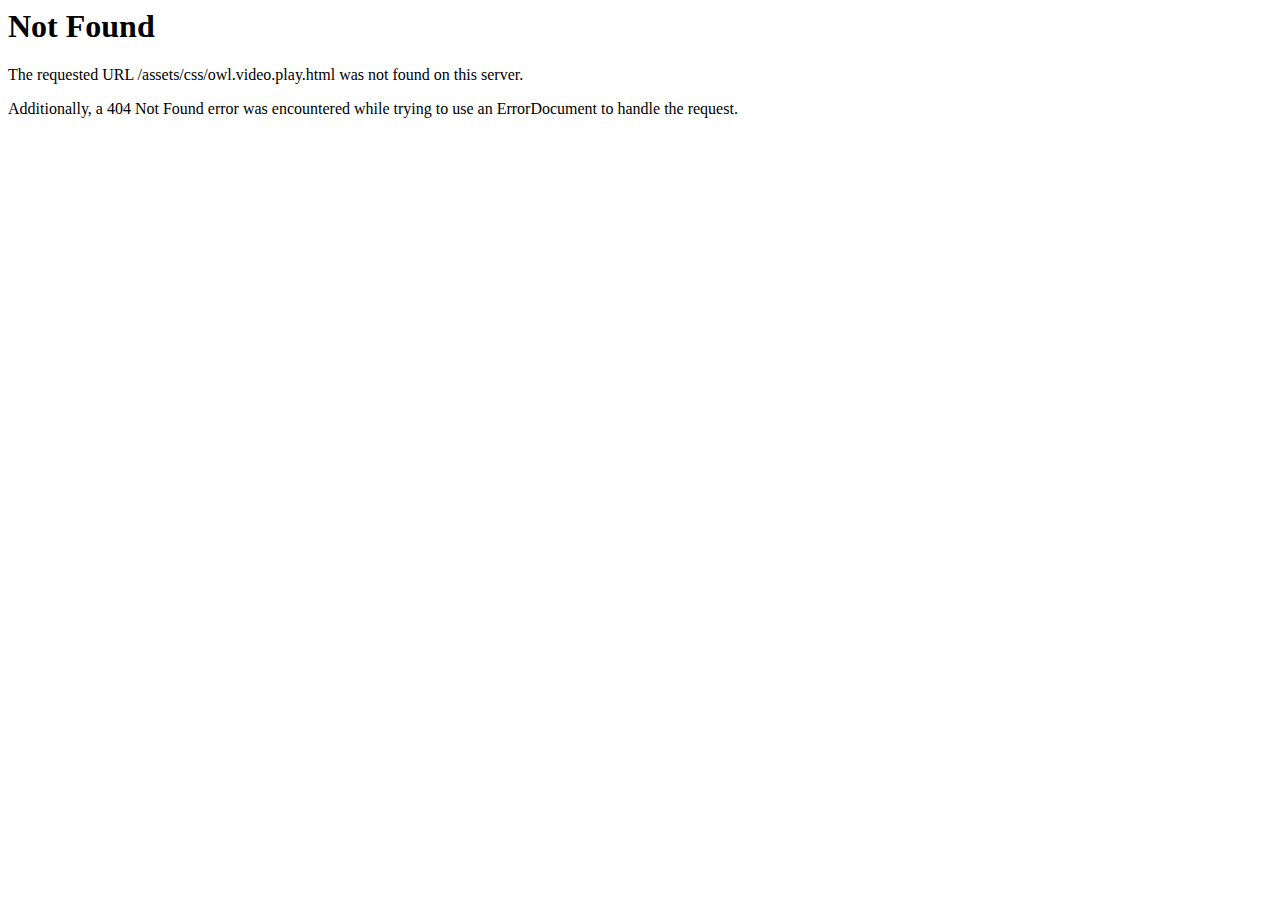
<file: assets/css/owl.video.play.html>
<!DOCTYPE HTML PUBLIC "-//IETF//DTD HTML 2.0//EN">
<html><head>
<title>404 Not Found</title>
</head><body>
<h1>Not Found</h1>
<p>The requested URL /assets/css/owl.video.play.html was not found on this server.</p>
<p>Additionally, a 404 Not Found
error was encountered while trying to use an ErrorDocument to handle the request.</p>
</body></html>
</file>
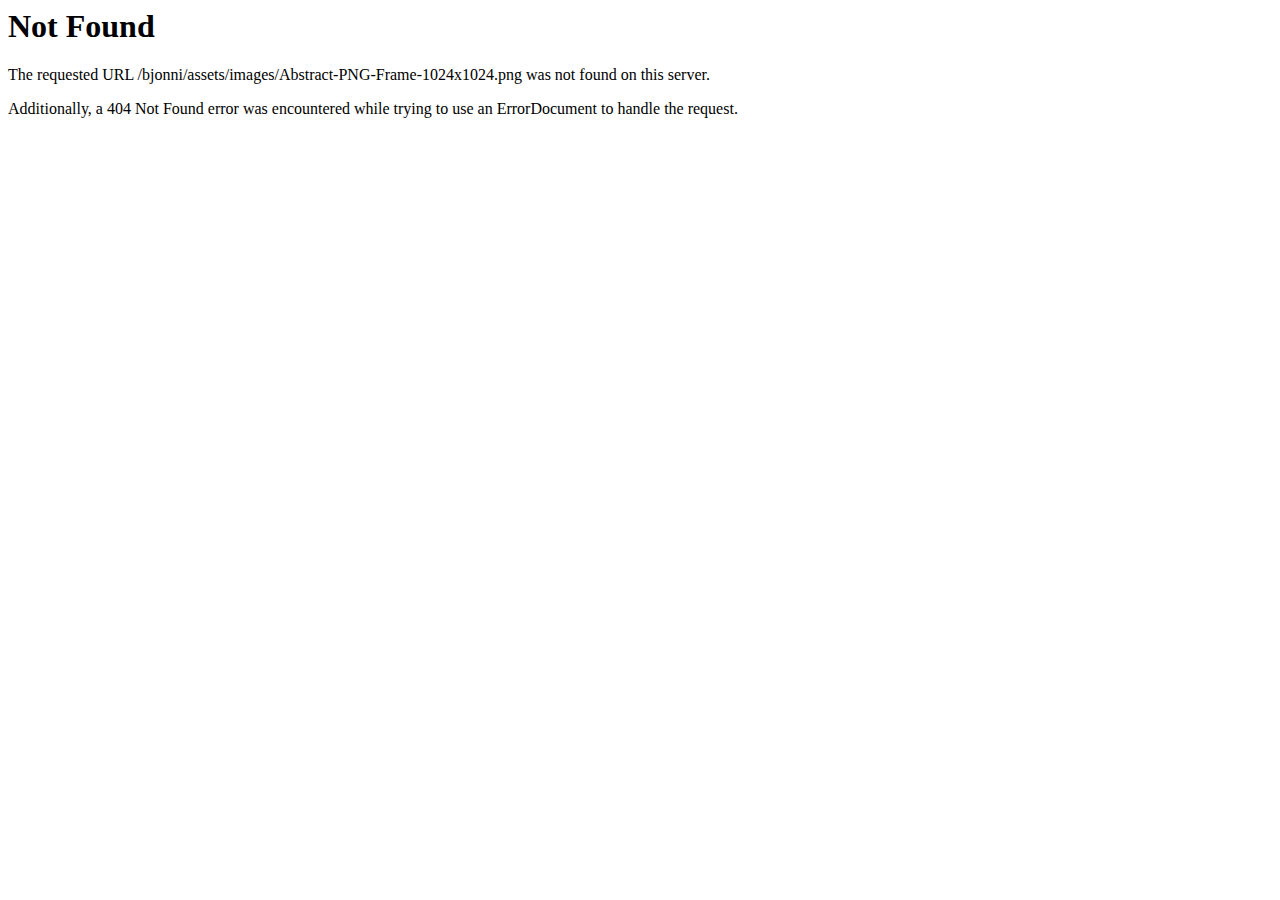
<file: assets/images/Abstract-PNG-Frame-1024x1024.html>
<!DOCTYPE HTML PUBLIC "-//IETF//DTD HTML 2.0//EN">
<html><head>
<title>404 Not Found</title>
</head><body>
<h1>Not Found</h1>
<p>The requested URL /bjonni/assets/images/Abstract-PNG-Frame-1024x1024.png was not found on this server.</p>
<p>Additionally, a 404 Not Found
error was encountered while trying to use an ErrorDocument to handle the request.</p>
</body></html>
</file>
<file: assets/css/style.css>
/************ CSS Styles ************

    Template Name: Olusesimrg - My Portfolio Website
    Author: Gbolahan Olusesi
    version: 1.0
    Copyright: 2018

************************************/
/*==================================

        Table of Content
        1. Body Css
        2. Preloader
        3. Navbar
        4. Banner Section
        5. About Section
        6. Services Section
        7. Counter Section
        8. Skill Section
        9. Portfolio Section
        10. Blogs Section
        11. Testimonial Section
        12. Contact Form Section
        13. Footer
        14. Single Blog Page
        15. Mobile Responsive

==================================*/

/*============ 1. Body Css ============*/
      * {
      -webkit-box-sizing: border-box;
      box-sizing: border-box;
      padding: 0;
      margin: 0;
      text-decoration: none !important;
      list-style: none !important;
      outline: none !important; }

      h1,
      h2,
      h3,
      h4,
      h5,
      h6 {
      color: #222; }

      img {
      width: 100%;
      height: auto; }

      a,
      a:hover,
      a:focus {
      color: inherit; }

      body {
      font-family: 'Lato', sans-serif;
      position: relative;
      font-size: 16px;
      line-height: 1.65;
      color: #748182;
      -webkit-font-smoothing: antialiased; }

      p {
      font-size: 16px;
      line-height: 1.65;
      font-family: "Open Sans", sans-serif;
      }

      span {
      display: inline-block; }

      /*===========Margin And Paddings============*/
      .mt-0 {
      margin-top: 0 !important; }

      .mt-5 {
      margin-top: 5px !important; }

      .mt-10 {
      margin-top: 10px !important; }

      .mt-15 {
      margin-top: 15px !important; }

      .mt-20 {
      margin-top: 20px !important; }

      .mt-25 {
      margin-top: 25px !important; }

      .mt-30 {
      margin-top: 30px !important; }

      .mt-35 {
      margin-top: 35px !important; }

      .mt-40 {
      margin-top: 40px !important; }

      .mt-45 {
      margin-top: 45px !important; }

      .mt-50 {
      margin-top: 50px !important; }

      .mt-55 {
      margin-top: 55px !important; }

      .mt-60 {
      margin-top: 60px !important; }

      .mt-62 {
      margin-top: 62px !important; }

      .mt-65 {
      margin-top: 65px !important; }

      .mt-70 {
      margin-top: 70px !important; }

      .mt-75 {
      margin-top: 75px !important; }

      .mt-80 {
      margin-top: 80px !important; }

      .mt-85 {
      margin-top: 85px !important; }

      .mt-90 {
      margin-top: 90px !important; }

      .mt-95 {
      margin-top: 95px !important; }

      .mt-100 {
      margin-top: 100px !important; }

      /* Custom Margin Bottom */
      .mb-0 {
      margin-bottom: 0 !important; }
      .mb-15 {
      margin-bottom: 15px !important; }
      .mb-30 {
      margin-bottom: 30px !important; }
      .mb-35 {
      margin-bottom: 37px !important; }
      .mb-20 {
      margin-bottom: 20px !important; }
      .mb-50 {
      margin-bottom: 50px !important; }

      .mb-100 {
      margin-bottom: 100px !important; }

      .m-0 {
      margin: 0px !important; }

      /* Custom Padding top */
      .pt-0 {
      padding-top: 0 !important; }
      .pt-30{
      padding-top: 30px !important; 
      }
      .pt-50 {
      padding-top: 100px !important; }
      .pt-100 {
      padding-top: 100px !important; }
       
      /* Custom Padding top */
      .pb-0 {
      padding-bottom: 0 !important; }

      .pb-5 {
      padding-bottom: 5px !important; }

      .pb-30 {
      padding-bottom: 30px !important; }

      .pb-50 {
      padding-bottom: 100px !important; }
      .pb-70{
      padding-bottom: 70px !important;  
      }
      .pb-100 {
      padding-bottom: 100px !important; }
      .pb-200 {
      padding-bottom: 150px !important; }
      .p-0 {
      padding: 0 !important; }

      .owl-theme .owl-dot span {
      width: 20px !important; }

      .bg-gray {
      background-color: #F4F5F9; }

      .div-btn {
      display: inline-block;
      background-color: #fc6f5c;
      padding: 10px 15px;
      color: #fff;
      text-transform: uppercase;
      -webkit-transition: .2s background-color ease;
      -o-transition: .2s background-color ease;
      transition: .2s background-color ease;
      font-size: 14px;
      letter-spacing: 1px;
      font-weight: 600;
      cursor: pointer;
      margin-right: 10px;
      }
      .div-btn:hover {
      color:#fc6f5c;
      background-color: transparent; }

      .bread-crumb a {
      color: #fff;
      display: inline-block;
      margin: 0 10px;
      position: relative;
      font-size: 14px;
      text-transform: uppercase; }
      .bread-crumb a:before {
      content: "/";
      position: absolute;
      right: -15px; }
      .bread-crumb a:last-child:before {
      display: none; }

      blockquote {
      font-size: 15px;
      color: #222;
      border-left: 4px solid #222;
      padding-left: 20px;
      margin: 40px 0;
      font-weight: 500; }

      /*=========== Section Style ============*/

      .section-title p {
      color: #6f6e6e;
      }

      .section-padding {
      padding:120px 0;
      }
      .m-60 {
      margin: 0 60px;
      }

      .paddingtop{
      padding: 70px 0;
      }
      .section-title{
      margin-bottom: 65px;
      }
      .main-title h4 {
      font-size: 35px;
      text-transform: uppercase;
      margin-bottom: 0px;
      font-weight: 800;
      }
      .main-title h6 {
      color: #0E1F37;
      font-size: 14px;
      font-weight: 600;
      text-transform: uppercase;
      letter-spacing: 2px;
      display: inline-block;
      padding: 0 15px;
      position: relative;
      }

      .main-title h6:before, .main-title h6:after {
      content: '';
      width: 30px;
      height: 3px;
      background-color: #FC6F5C;
      position: absolute;
      bottom: 8px;
      }
      .main-title h6:before {
      left: -25px;
      }
      .main-title h6:after {
      right: -25px;
      }
      .main-title {
      position:  relative;
      text-align:  center;
      }
      .section-title p{
      text-align: center;
      }

      .section-title p{
      /* font-size: 16px; */
      /* text-align: center; */
      font-weight: 400;
      text-transform: uppercase;
      padding-top: 5px;
      }
      .main-title span {
      color: #FC6F5C;
      font-weight: 700;
      }
      .divi-title {
      margin-bottom: 20px;
      }

      .divi-title h4 {
      font-size: 35px;
      font-weight: 600;
      position: relative;
      margin-bottom: 20px;
      }

      .divi-title span {
      color: #fc6f5c;
      }
      .divi-title h4:before {
      content: '';
      width: 40px;
      height: 3px;
      background-color: #FC6F5C;
      position: absolute;
      bottom: -10px;
      }
      h1.title-page-back {
      position:  absolute;
      color: #EEEFF3;
      font-size: 140px;
      font-weight:  800;
      text-transform:  uppercase;
      left:  50%;
      transform: translate(-50%);
      z-index: 0;
      /* top: -48px; */
      bottom: -55px;
      display: none;
      }

      .title-main-page {
      position:  relative;
      z-index: 1;
      }
      .title-main-page h4:before {
      content: '';
      display: inline-block;
      width: 60px;
      height: 15px;
      border-color: #4e54c8;
      border-style: solid;
      border-width: 5px 5px 0 5px;
      position: absolute;
      top: -20px;
      left: 0;
      right: 0;
      margin: auto;
      }
      .title-main-page h4:after {
      content: '';
      display: block;
      border-bottom: 5px solid #222;
      width: 57px;
      margin-left: auto;
      margin-right: auto;
      padding-top: 20px;
      }
      /*============ 2. Preloader ============*/
      .preloader {
      width: 100%;
      height: 100%;
      position: fixed;
      background: #fff;
      z-index: 9999;
      }
      .sk-three-bounce {
      margin: 25% auto;
      width: 80px;
      text-align: center;
      }
      .sk-three-bounce .sk-child {
      width: 20px;
      height: 20px;
      background-color: #1a1a1a;
      /* background-color:  #4e54c8; */
      border-radius: 100%;
      display: inline-block;
      -webkit-animation: sk-three-bounce 1.4s ease-in-out 0s infinite both;
      animation: sk-three-bounce 1.4s ease-in-out 0s infinite both;
      }
      .sk-three-bounce .sk-bounce1 {
      -webkit-animation-delay: -0.32s;
      animation-delay: -0.32s;
      }
      .sk-three-bounce .sk-bounce2 {
      -webkit-animation-delay: -0.16s;
      animation-delay: -0.16s;
      }
      @-webkit-keyframes sk-three-bounce {
      0%, 80%, 100% {
      -webkit-transform: scale(0);
      transform: scale(0);
      }
      40% {
      -webkit-transform: scale(1);
      transform: scale(1);
      }
      }
      @keyframes sk-three-bounce {
      0%, 80%, 100% {
      -webkit-transform: scale(0);
      transform: scale(0);
      }
      40% {
      -webkit-transform: scale(1);
      transform: scale(1);
      }
      }


      /*============ 3. Navbar ============*/
      nav.navbar {
      position: absolute;
      width: 100%;
      top: 0;
      z-index: 999;
      padding-top: 30px;
      padding-bottom: 20px;
      -webkit-transition: all .5s ease;
      -o-transition: all .5s ease;
      transition: all .5s ease; }
      nav.navbar .logo {
      font-size: 22px;
      font-weight: 800;
      text-transform: uppercase;
      letter-spacing: 1px;
      color: #fff;
      font-family: 'Montserrat', sans-serif; }
      nav.navbar .navbar-toggler {
      border: 0; }
      nav.navbar .navbar-toggler .navbar-toggler-icon {
      background-image: url("data:image/svg+xml;charset=utf8,%3Csvg viewBox='0 0 32 32' xmlns='http://www.w3.org/2000/svg'%3E%3Cpath stroke='rgba(255,255,255, 1)' stroke-width='2' stroke-linecap='round' stroke-miterlimit='10' d='M4 8h24M4 16h24M4 24h24'/%3E%3C/svg%3E"); }
      nav.navbar .nav-item {
      font-size: 13px;
      font-weight: 400;
      padding-right: 13px;
      padding-left: 13px;
      color: #fff;
      text-transform: uppercase; }
      nav.navbar .nav-item:first-child {
      padding-left: 0; }
      nav.navbar .nav-item:last-child {
      padding-right: 0; }
      nav.navbar .nav-item .nav-link {
      color: #fff;
      position: relative;
      text-decoration: none;
      padding: 0; }
      nav.navbar .nav-item .nav-link:before {
      content: "";
      position: absolute;
      width: 2px;
      height: 14px;
      bottom: 3px;
      left: -6px;
      background-color: #fff;
      visibility: hidden;
      -webkit-transform: scaleY(0);
      -ms-transform: scaleX(0);
      transform: scaleY(0);
      -webkit-transition: all 0.3s ease-in-out 0s;
      -o-transition: all 0.3s ease-in-out 0s;
      transition: all 0.3s ease-in-out 0s; 
      }
      nav.navbar .nav-item .nav-link:after {
      content: "";
      position: absolute;
      width: 2px;
      height: 14px;
      bottom: 3px;
      right: -6px;
      background-color: #fff;
      visibility: hidden;
      -webkit-transform: scaleY(0);
      -ms-transform: scaleX(0);
      transform: scaleY(0);
      -webkit-transition: all 0.3s ease-in-out 0s;
      -o-transition: all 0.3s ease-in-out 0s;
      transition: all 0.3s ease-in-out 0s; 
      }
      nav.navbar .nav-item .nav-link.active:before {
      visibility: visible;
      -webkit-transform: scaleY(1);
      -ms-transform: scaleY(1);
      transform: scaleY(1);
      }
      nav.navbar .nav-item .nav-link.active:after {
      visibility: visible;
      -webkit-transform: scaleY(1);
      -ms-transform: scaleY(1);
      transform: scaleY(1);
      }

      nav.fixed-top {
      position: fixed;
      padding-top: 13px;
      padding-bottom: 13px;
      background-color: #fff;
      -webkit-box-shadow: 0px 0px 18px 1px rgba(0, 0, 0, 0.1);
      box-shadow: 0px 0px 18px 1px rgba(0, 0, 0, 0.1); }
      nav.fixed-top .logo {
      color: #000; }
      nav.fixed-top .logo:focus, nav.fixed-top .logo:hover {
      color: #000; }
      nav.fixed-top .navbar-toggler .navbar-toggler-icon {
      background-image: url("data:image/svg+xml;charset=utf8,%3Csvg viewBox='0 0 32 32' xmlns='http://www.w3.org/2000/svg'%3E%3Cpath stroke='rgba(0,0,0, 1)' stroke-width='2' stroke-linecap='round' stroke-miterlimit='10' d='M4 8h24M4 16h24M4 24h24'/%3E%3C/svg%3E"); }
      nav.fixed-top .nav-item {
      color: #000; }
      nav.fixed-top .nav-item .nav-link {
      color: #000 !important; }
      nav.fixed-top .nav-item .nav-link:before {
      background-color:#4e54c8; }
      nav.fixed-top .nav-item .nav-link:after {
      background-color: #4e54c8; }

      /*============ 4. Banner Section============*/
      .banner {
      height: 100vh;
      width: 100%;
      -webkit-background-size: cover;
      background-size: cover;
      background-repeat: no-repeat;
      position: relative;
      overflow: hidden;
      }
      .design .banner-left h1 {
      font-weight: 800;
      font-size: 60px;
      }
      .btn-design {
        margin-top: 30px;
        display: block;
      }
      h2.about-title {
          margin-bottom: 25px;
      }
      .banner-wave:after{
        content: '';
        display: block;
        height: 100%;
        background: url() bottom no-repeat;
        background-size: cover;
        position: absolute;
        bottom: -3px;
        left: 0;
        right: 0;
        z-index: 101;
      }
      .banner-creative:after{
        content: '';
        display: block;
        height: 150px;
        background: url() bottom no-repeat;
        background-size: cover;
        position: absolute;
        bottom: -3px;
        left: 0;
        right: 0;
        z-index: 101;
      }
      .banner-m-carve:after{
        content: '';
        display: block;
        height: 100%;
        background: url() bottom no-repeat;
        background-size: cover;
        position: absolute;
        bottom: -3px;
        left: 0;
        right: 0;
        z-index: 101;
      }
      .banner-carve:after{
      position: absolute;
      height: 100%;
      width: 100%;
      content: '';
      left: 0;
      bottom: 0;
      z-index: 2;
      background: url() 100% 100% no-repeat;
      background-size: contain;

      }
      .banner-layer-wave:after{
     content: '';
        display: block;
        height: 100%;
        background: url() bottom no-repeat;
        background-size: cover;
        position: absolute;
        bottom: -3px;
        left: 0;
        right: 0;
        z-index: 101;

      }
      .video-curve:after{
        content: '';
        display: block;
        height: 100%;
        background: url() bottom no-repeat;
        background-size: cover;
        position: absolute;
        bottom: -3px;
        left: 0;
        right: 0;
        z-index: 101;

      }
      .video-bg{
      z-index: 1;
      }
      .particles-js-canvas-el{
      position: absolute;
      left: 0;
      top:0;
      z-index: 1;
      }
      .banner-div {
      top: 50%;
      position: absolute;
      color: #fff;
      z-index: 11;
      -webkit-transform: translateY(-50%);
      -ms-transform: translateY(-50%);
      transform: translateY(-50%); }
      .banner-div h1 {
      font-size: 85px;
      font-weight: 700;
      letter-spacing: 0px;
      color: #fff;
      }
      .banner-main-design {
      position: relative;
      z-index: 0;
      }
      .banner-div h1 span {
      color: #fc6f5c;
      font-weight: 800;
      }
      .banner-div p {
      font-family: "Raleway", san-serif;
      color: #fff;
      font-size: 25px;
      font-weight: 500;
      text-transform: capitalize;
      letter-spacing: 6px;
      margin-bottom: 20px;
      }
      .banner-div-center{
      text-align: center;
      width: 100%;
      left: 0px;
      }
      .cd-headline {
      font-size: 3rem;
      line-height: 1.2; }

      .cd-words-wrapper {
      display: inline-block;
      position: relative;
      text-align: left; }

      .cd-words-wrapper b {
      display: inline-block;
      position: absolute;
      white-space: nowrap;
      font-weight: 500 !important;
      left: 0;
      top: 0; }

      .cd-words-wrapper b.is-visible {
      position: relative; }

      .no-js .cd-words-wrapper b {
      opacity: 0; }

      .no-js .cd-words-wrapper b.is-visible {
      opacity: 1; }

      /* xclip */
      .cd-headline.clip span {
      display: inline-block;
      padding: .2em 0; }

      .cd-headline.clip .cd-words-wrapper {
      overflow: hidden;
      vertical-align: top; }

      .cd-headline.clip .cd-words-wrapper::after {
      /* line */
      content: '';
      position: absolute;
      top: 10%;
      right: 0;
      width: 2px;
      height: 70%;
      background-color: #aebcb9; }

      .cd-headline.clip b {
      opacity: 0; }

      .cd-headline b.is-visible {
      opacity: 1;
      font-weight: 700; }

      .arrow {
      position: absolute;
      bottom: 10vh;
      z-index: 11;
      padding-left: 0px;
      }
      .arrow a {
      color: #fff; 
      }

      .bounce {
      -webkit-animation: bounce 2s infinite;
      animation: bounce 2s infinite; }

      .banner-center{
      top: 50%;
      position: absolute;
      left: 0px;
      color: #fff;
      text-align: center;
      z-index: 11;
      width: 100%;
      -webkit-transform: translateY(-50%);
      -ms-transform: translateY(-50%);
      transform: translateY(-50%);
      }
      .arrow-center{
      position: absolute;
      bottom: 10vh;
      left: -15px;
      width: 100%;
      text-align: center;
      z-index: 11;
      padding-left: 0px;
      }

      /*===Slider Page===*/
      .banner .banner-slider {
      position: absolute;
      left: 0;
      top: 0;
      width: 100%;
      z-index: -1; }

      .social-icons a i {
      font-size: 18px;
      width: 35px;
      height: 35px;
      background: #fc6f5c;
      margin-right: 10px;
      /* display: block; */
      text-align: center;
      color: #ffffff;
      line-height: 35px;
      border-radius: 50%;
      }
      h2.headline {
      margin-bottom: 15px;
      font-size: 32px;
      font-weight: 600;
      text-transform: uppercase;
      }

      h2.headline span {
      color: #fc6f5c;
      }
      .overlay{    
      height: 100%;
      width: 100%;
      background: linear-gradient(-45deg,rgba(88, 195, 255,.8) 0,rgba(0, 77, 230,.8) 40%,rgba(0, 59, 177,.8) 100%);
      }
      .overlay-black{    
      height: 100%;
      width: 100%;
      background:rgba(0, 0, 0, 0.66);
      }
      /*============ About image  ============*/
      .about-img {
      bottom: 0px;
      width: 300px;
      position: absolute;
      height: 300px;
      left: 50%;
      display: flex;
      transform: translate(-50%);
      margin-bottom: -128px;
      align-items: center;
      justify-content: center;
      }
      .about-btn {
        margin-top: 30px;
      }
      .about-text h2 {
        font-size: 45px !important;
        color: #222 !important;
        text-transform: uppercase;
      }
      .clip-art-image{
      width: 170px;
      -webkit-clip-path: circle(50% at 50% 50%);
      clip-path: circle(50% at 50% 50%);
      }
      .about-img:before{
      content: "";
      position: absolute;
      background: url(../images/Abstract-PNG-Frame-1024x1024.html);
      background-size: 100% 100%;
      width: 100%;
      left: 0px;
      height: 100%;
      top: 0;
      }
      section.about-img-section {
      position:  absolute;
      left: 50%;
      }
      .clip-art-image img {
      border-radius: 100% 50% 50% 100% / 75% 69% 69% 75%;
      box-shadow: 2px 2px 20px rgba(0,0,0,.1);
      }
      .contact-social ul li {
      display:  inline-block;
      padding-right: 10px;
      text-align: center;
      }

      li.social-text {
      text-transform:  uppercase;
      font-weight:  600;
      }
      /*============ 9. Portfolio Section ============*/
      .portfolio .port-filter {
      margin-bottom: 40px; }
      .portfolio .port-filter ul li {
      display: inline-block;
      font-size: 14px;
      margin-right: 20px;
      color: #222;
      position: relative;
      cursor: pointer;
      text-transform: uppercase;
      font-weight: 600;
      }
      .port-filter ul li {
        padding: 0px 0px;
      }
      .portfolio .port-filter ul li:last-child {
      margin-right: 0; }
      .portfolio .port-filter ul li:last-child:before {
      visibility: hidden; }
      .portfolio .port-filter ul li.filter-item {
         text-transform: uppercase;
      border: 0px; 
      padding: 10px 20px;
      background: linear-gradient(-45deg, rgba(78, 84, 200, .9), rgba(128, 137, 255, .9));
      color: #fff;
      border-radius: 25px;
      font-weight: 600 !important;
      font-size: 14px;
      }

      .portfolio .portfolio-section .item {
      margin-bottom: 30px; }
      .portfolio .portfolio-section .item .portfolio-item {
      position: relative;
      overflow: hidden; }
      .portfolio .portfolio-section .item .portfolio-item:before {
      content: "";
      position: absolute;
      top: 0;
      right: 0;
      bottom: 0;
      left: 0;
      background:linear-gradient(-45deg, rgba(78, 84, 200, .9), rgba(128, 137, 255, .9));;
      opacity: 0;
      -webkit-transform: scale(0.8);
      -ms-transform: scale(0.8);
      transform: scale(0.8);
      -webkit-transition: .5s all ease;
      -o-transition: .5s all ease;
      transition: .5s all ease;
      }
      .portfolio .portfolio-section .item .portfolio-item:hover:before {
      -webkit-transform: scale(1);
      -ms-transform: scale(1);
      transform: scale(1);
      opacity: .6; }
      .portfolio .portfolio-section .item .portfolio-item .item-overlay {
      position: absolute;
      width: 100%;
      top: 50%;
      -webkit-transform: translateY(-50%);
      -ms-transform: translateY(-50%);
      transform: translateY(-50%);
      text-align: center; }
      .portfolio .portfolio-section .item .portfolio-item .item-overlay h6 {
      text-transform: uppercase;
      -webkit-transform: translateY(-10px);
      -ms-transform: translateY(-10px);
      transform: translateY(-10px);
      opacity: 0;
      -webkit-transition: .5s all ease;
      -o-transition: .5s all ease;
      transition: .5s all ease;
      font-size: 14px;
      font-weight: 800;
      letter-spacing: 1px; }
      .portfolio .portfolio-section .item .portfolio-item .item-overlay .icons .icon {
      -webkit-transform: translateY(10px);
      -ms-transform: translateY(10px);
      transform: translateY(10px);
      -webkit-transition: .5s all ease;
      -o-transition: .5s all ease;
      transition: .5s all ease;
      opacity: 0; }
      .portfolio .portfolio-section .item .portfolio-item .item-overlay .icons .icon a {
      display: inline-block;
      -webkit-transition: .5s all ease;
      -o-transition: .5s all ease;
      transition: .5s all ease;
      height: 40px;
      width: 40px;
      margin-top: 30px;
      background-color: #fff;
      font-size: 18px;
      line-height: 40px;
      color: #222;
      margin-right: 5px;
      border-radius: 10%;
      }
      .portfolio .portfolio-section .item .portfolio-item:hover .item-overlay h6, .portfolio .portfolio-section .item .portfolio-item:hover .item-overlay .icons .icon {
      -webkit-transform: translateY(0);
      -ms-transform: translateY(0);
      transform: translateY(0);
      opacity: 1; }

      .item-overlay h6 {
      background: white;
      padding: 20px;
      box-shadow: 0 0 10px rgba(0, 0, 0, 0.36);
      }
      /*============ 7.  Skills Section ============*/
      .skills {
      position: relative;
      background-color: #f2f2f2;
      overflow: hidden;
      }
      .skills .part-text h4 {
      font-size: 18px;
      font-weight: 700;
      }
      .skills .skill-div {
      position: relative;
      }
      .skills .skill-div .skills-item {
      position: relative;
      width: 100%;
      }
      .skills .skill-div .skills-item h6 {
      position: relative;
      font-size: 16px;
      font-weight: 600;
      margin-bottom: 10px;
      text-transform: uppercase;
      color: #222;
      }
      .skills .skill-div .skills-item .bar {
      position: relative;
      width: 100%;
      height: 10px;
      background-color: #fff;
      border-radius: 5px;
      }
      .skills .skill-div .skills-item .bar .fill {
      position: absolute;
      width: 0;
      height: 100%;
      background: linear-gradient(-45deg,rgba(88, 195, 255,.8) 0,rgba(0, 77, 230,.8) 40%,rgba(0, 59, 177,.8) 100%);
      border-radius: 5px;
      -webkit-transition: all 3s;
      transition: all 3s;
      }
      .skills .skill-div .skills-item .bar .fill:before {
      content: attr(data-width);
        position: absolute;
        top: -30px;
        right: -15px;
        font-family: sans-serif;
        color: #222;
        font-size: 16px;
        font-weight: 600;
      }
      /*============ 15. Service  ============*/
      .service-item {
      text-align:  center;
      margin-bottom: 35px;
      }
      .service-icon-shedow i:hover {
      color: #fff;
      background: linear-gradient(-45deg, rgba(78, 84, 200, .9), rgba(128, 137, 255, .9));
      }
      .service-icon-shedow i {
      width: 100px;
      height: 100px;
      color: #fff;
      color: #4e54c8;
      background: #fff;
      font-size: 45px;
      line-height: 100px;
      border-radius: 100% 50% 50% 100% / 75% 69% 69% 75%;
      box-shadow: 2px 2px 20px rgba(0,0,0,.1);
      transition: all .3s;
      }
      .service-text h4 {
      font-size: 20px;
      margin-top: 15px;
      font-weight: 700;
      text-transform: uppercase;
      }
      .service-item {
      padding: 30px 20px;
      background: #f2f2f2;
      border-radius: 5px;
      box-shadow: 0 15px 30px rgba(102, 113, 228, 0.13);
      position: relative;
      transition: all .3s;
      }
      .service-item:hover {
      /* box-shadow: 0 15px 30px rgba(102, 113, 228, 0.2); */
      transform: translateY(-10px);
      opacity: 0.8;
      }
      .service-text p {
      font-size: 16px;
      padding-bottom: 0px;
      margin-bottom: 0px;
      }
      .col-video-section.d-flex {
      background: #F6C739;
      padding: 50px 50px;
      margin-top: -110px;
      }

      .vid-icon img {
      width: 120px;
      }

      .vid-icon {
      display:  flex;
      align-items:  center;
      justify-content:  center;
      height:  100%;
      width: 100%;
      }

      .col-vid-left.w-75 h2 {
      font-size: 35px;
      text-transform: capitalize;
      font-weight: 700;
      margin-top: 15px;
      margin-bottom: 0;
      }
      .col-vid-left h6 {
      font-size: 16px;
      margin-left: 75px;
      text-transform: uppercase;
      font-weight: 600;
      }

      .col-vid-left.w-75 h6:before {
      content: "";
      position: absolute;
      width: 60px;
      height: 2px;
      background: #222;
      margin-top: 10px;
      left: 70px;
      }
      /*============ 11. Testimonial Section ============*/

      section#testimonial {
      background:#ffffff;
      }
      .testimonial{
      text-align: center;
      }
      .testi-description{
      font-size: 18px;
      line-height: 28px;
      margin-bottom: 21px;
      padding: 0px 11%;
      position: relative;
      color: #fff;
      }
      .testi-description:before{
      content: "\f10d";
      font-family: "Font Awesome 5 Free";
      font-weight: 900;
      display: inline-block;
      position: absolute;
      top: 0px;
      left: 6%;
      color: #fff;
      font-size: 30px;
      }
      .testi-description:after{
      content: "\f10e";
      font-family: "Font Awesome 5 Free";
      font-weight: 900;
      display: inline-block;
      position: absolute;
      top: 0px;
      right: 6%;
      color:#fff;
      font-size: 30px;
      }
      p.testi-description {
      color: #fff;
      }
      .testimonial-review .pic{
      width: 95px;
      height: 95px;
      margin: 0 auto;
      border: 5px solid #fff;
      margin-bottom: 15px;
      border-radius: 50%;
      }
      .testimonial-review .pic img{
      width: 100%;
      height: auto;
      border-radius: 50%;
      }
      .testimonial-title{
      font-size: 18px;
      font-weight: bolder;
      font-weight: 600;
      text-transform: uppercase;
      color: #fff;
      margin-top: 5px;
      display: inline-block;
      }
      .testimonial-title > small{
      display: block;
      color: #fff;
      font-size: 14px;
      text-transform: capitalize;
      margin-top: 5px;
      }
      .owl-theme .owl-controls .owl-page.active span, .owl-theme .owl-controls.clickable .owl-page:hover span{
      background: #3498db;
      }
      .owl-theme .owl-controls .owl-page span{
      opacity: 1;
      }
      @media screen and (max-width: 480px) {
      .testi-description{
      font-size:19px;
      line-height: 29px;
      }
      .testi-description:before,
      .testi-description:after{
      font-size: 25px;
      }
      }

      .owl-theme .owl-controls .owl-page.active span,
      .owl-theme .owl-controls.clickable .owl-page:hover span{
      background-color: #FC6F5C;
      }

      .owl-dots {
      text-align: center;
      margin-top: 15px;
      }
      .owl-dot{
      width: 15px;
      height: 15px;
      border-radius: 50%;
      }
      .owl-dots .owl-dot {
      background: #D8DAD6;
      display: inline-block;
      padding-right: 0px;
      text-align: center;
      margin-left: 5px;
      border:0px;
      }

      .owl-dot.active {
      background: #4850ef;
      }

      div#testimonial-slider{
      z-index: 10;
      }



      /*Portfolia*/
      .cbp-l-caption-buttonLeft, .cbp-l-caption-buttonRight {
      font-weight: 600;
      background: linear-gradient(-45deg, rgba(78, 84, 200, .9), rgba(128, 137, 255, .9));
      color: #ffffff;
      text-decoration: none;
      transition: all .5s ease;
      color: #FFFFFF;
      display: inline-block;
      text-transform: capitalize;
      /* font: 400 12px/30px "Open Sans", sans-serif; */
      min-width: 90px;
      text-align: center;
      margin: 4px;
      font-size: 14px;
      padding: 4px 15px;
      border-radius: 25px;
      }

      .cbp-caption-overlayBottomReveal .cbp-caption:hover .cbp-caption-defaultWrap {
      -webkit-transform: translateY(-60px);
      transform: translateY(-90px);
      }
      .cbp-caption-overlayBottomReveal .cbp-caption-activeWrap {
      bottom: 0;
      z-index: 1;
      height: 90px;
      }
      .cbp-nav-next, .cbp-nav-prev {
      position: relative;
      background: linear-gradient(-45deg, rgba(78, 84, 200, .9), rgba(128, 137, 255, .9));
      cursor: pointer;
      display: inline-block;
      margin-left: 15px;
      height: 30px;
      width: 30px;
      border-radius: 25px;
      }
      .cbp-l-grid-projects-title {
      /* font: 700 14px/21px "Open Sans", sans-serif; */
      color: #474747;
      margin-top: 10px;
      text-transform: uppercase;
      font-size: 16px;
      font-weight: 600;
      }
      .cbp-l-grid-projects-desc {
      font: 400 14px/18px "Open Sans", sans-serif;
      color: #6c757d;
      margin-top: 0px;
      }

      /*------------------------------------*\
      #Video
      \*------------------------------------*/

      .video--content {
      border-radius: 1px;
      }

      .video--button .popup-video {
      color: #ffffff;
      font-size: 14px;
      font-weight: 900;
      text-align: center;
      display: inline-block;
      position: relative;
      }

      .video--button .popup-video span {
      position: relative;
      width: 60px;
      height: 60px;
      }

      .video--button .popup-video span:before {
      position: absolute;
      left: 47px;
      top: 6px;
      content: "";
      width: 90px;
      height: 90px;
      border: 10px solid #fbfbfb;
      border-radius: 50%;
      opacity: .4;
      animation: pulse 1.5s infinite linear;
      animation-delay: 0.5s;
      }

      .video--button .popup-video i {
      color: #fff;
      font-size: 25px;
      width: 60px;
      height: 60px;
      line-height: 60px;
      border-radius: 50%;
      background-color: transparent;
      position: relative;
      }

      .video--button .popup-video i:after {
      position: absolute;
      left: -8px;
      top: -8px;
      content: "";
      width: 76px;
      height: 76px;
      border: 5px solid #fff;
      border-radius: 50%;
      }

      .video--button .popup-video div {
      padding-top: 33px;
      }

      .video--button .popup-video:hover {
      animation: none;
      }

      /* video #2 */
      .video-2 .video-overlay {
      background-color: rgba(27, 26, 26, 0.15);
      }

      /* video #3 */
      .video-3 .video-overlay {
      background-color: rgba(27, 26, 26, 0.25);
      }

      /* video #4 */
      .video-4 {
      padding-bottom: 240px;
      }

      .video-4 .video--button {
      height: auto;
      }

      /* video #5 */
      .video-5 {
      position: relative;
      }

      .video-5:after {
      width: 125px;
      height: 125px;
      background: #fff;
      border: 1px solid #F4F5F9;
      position: absolute;
      top: 0px;
      right: -60px;
      z-index: 1;
      background: #ffffff;
      border-radius: 100% 50% 50% 100% / 75% 69% 69% 
      }

      /* video #6 */
      .video-6 .video--content {
      position: relative;
      }

      .video-6 .video--button {
      position: absolute;
      top: 50%;
      left: 50%;
      -webkit-transform: translate(-50%, -50%);
      -moz-transform: translate(-50%, -50%);
      transform: translate(-50%, -50%);
      height: auto;
      }

      .video-6 .heading .heading--title {
      margin-bottom: 32px;
      }

      .video-6 .heading .heading--desc {
      font-size: 17px;
      line-height: 26px;
      color: #a5a5a5;
      font-weight: 400;
      margin-bottom: 66px;
      }
      @-webkit-keyframes pulse {
      0% {
      -webkit-transform: scale(1);
      transform: scale(1);
      }
      100% {
      -webkit-transform: scale(1.2);
      transform: scale(1.2);
      opacity: 0;
      }
      }
      @keyframes pulse {
      0% {
      -webkit-transform: scale(1);
      transform: scale(1);
      }
      100% {
      -webkit-transform: scale(1.2);
      transform: scale(1.2);
      opacity: 0;
      }
      }
      .timeline-bg{
      background: #f4f5f9;
      }
      .main-timeline{
      overflow: hidden;
      position: relative;
      padding: 0px 0;
      }
      .main-timeline:before{
      content: "";
      width: 3px;
      height: 80%;
      background: #ffffff;
      position: absolute;
      top: 0;
      left: 50%;
      }
      .main-timeline .timeline{
      width: 50%;
      clear: both;
      position: relative;
      }
      .main-timeline .timeline:before,
      .main-timeline .timeline:after{
      content: "";
      display: block;
      clear: both;
      }
      .main-timeline .timeline:first-child:before,
      .main-timeline .timeline:last-child:before{
      content: "";
      width: 11px;
      height: 11px;
      background: #cfcdcd;
      box-sizing: content-box;
      border: 5px solid #fff;
      box-shadow: 0 0 0 2px #cfcdcd;
      position: absolute;
      top: -54px;
      right: -11px;
      transform: rotate(45deg);
      }
      .main-timeline .timeline:last-child:before{
      top: auto;
      bottom: -54px;
      }
      .main-timeline .timeline:last-child:nth-child(even):before{
      right: auto;
      left: -11px;
      }
      .main-timeline .timeline-icon{
      width: 125px;
      height: 125px;
      background: #fff;
      position: absolute;
      top: 0px;
      right: -60px;
      z-index: 1;
      border-radius: 50%;
      /* transform: rotate(45deg); */
      background: #fff;
      border-radius: 100% 50% 50% 100% / 75% 69% 69% 75%;
      box-shadow: 2px 2px 20px rgba(0,0,0,.1);
      }

      .main-timeline .timeline-icon:before{
      content: "";
      display: block;
      width: 30px;
      height: 30px;
      border-radius: 50%;
      background: #f4f5f9;
      position: absolute;
      top: 15%;
      left: 86%;
      transform: translate(-50%, -50%);
      transition: background-color 0.2s ease 0s;
      }

      .timeline-icon:after {
      content: "";
      display: block;
      width: 20px;
      height: 20px;
      border-radius: 50%;
      background: #4e54c8;
      position: absolute;
      top: 15%;
      left: 86%;
      transform: translate(-50%, -50%);
      transition: background-color 0.2s ease 0s;
      }
      .main-timeline .timeline:nth-child(2n) .timeline-icon:after {
      content: "";
      display: block;
      width: 20px;
      height: 20px;
      border-radius: 50%;
      background: #FFCE39;
      position: absolute;
      top: 15%;
      left: 20%;
      transform: translate(-50%, -50%);
      transition: background-color 0.2s ease 0s;
      }
      .main-timeline .timeline:nth-child(2n) .timeline-icon:before {
      content: "";
      display: block;
      width: 30px;
      height: 30px;
      border-radius: 50%;
      background: #f4f5f9;
      position: absolute;
      top: 15%;
      left: 20%;
      transform: translate(-50%, -50%);
      transition: background-color 0.2s ease 0s;
      }
      .main-timeline .timeline:nth-child(2n) .timeline-icon:after {
      content: "";
      display: block;
      width: 20px;
      height: 20px;
      border-radius: 50%;
      background: #4e54c8;
      position: absolute;
      top: 15%;
      left: 20%;
      transform: translate(-50%, -50%);
      transition: background-color 0.2s ease 0s;
      }
      .main-timeline .timeline-content{
      width: 85%;
      padding: 18px 30px;
      text-align: right;
      float: left;
      border: 1px solid transparent;
      position: relative;
      transition: all 0.3s ease 0s;
      }

      .main-timeline .timeline:hover .timeline-content:before{
      background: #fc6f5c;
      border-color: #fc6f5c;
      }

      .main-timeline .date{
      display: block;
      font-size: 15px;
      font-weight: 600;
      color:#4e54c8;
      margin: 0 0 8px;
      font-family: 'lato' sans-serif;
      transition: all 0.3s ease 0s;
      }
      .main-timeline .timeline:hover .date{ color: #444; }
      .main-timeline .title{
      font-size: 18px;
      font-weight: 600;
      margin-top: 0;
      margin-bottom: 10px;
      text-transform: uppercase;
      transition: all 0.3s ease 0s;
      }
      .timeline-icon {
      display:  flex;
      justify-content:  center;
      align-items:  center;
      }

      .timeline-icon img {
      width: 100px;
      }
      .main-timeline .timeline:hover .title{     color: #4e54c8; }
      .main-timeline .description{

      margin-top: 8px;
      }
      .main-timeline .timeline:nth-child(2n),
      .main-timeline .timeline:nth-child(2n) .timeline-content{
      float: right;
      text-align: left;
      }
      .main-timeline .timeline:nth-child(2n) .timeline-icon{
      right: 0;
      left: -65px;
      }
      .main-timeline .timeline:nth-child(2n) .timeline-content:before{ left: -7.3px; }
      .main-timeline .timeline:nth-child(2n) .timeline-content:after{ left: -14%; }

      @media only screen and (max-width: 767px){
      .main-timeline{ padding-left: 20px; }
      .main-timeline:before{ left: 20px; }
      .main-timeline .timeline{ width: 100%; 
      }
      .main-timeline .timeline,
      .main-timeline .timeline-content{
      float: right;
      text-align: left;
      }
      .main-timeline .timeline:first-child:before,
      .main-timeline .timeline:last-child:nth-child(odd):before{
      right: auto;
      left: -11px;
      }
      .main-timeline .timeline-icon{
      right: 0;
      left: 5px;
      }
      .main-timeline .timeline-content:before{ left: -7.3px; }
      .main-timeline .timeline-content:after{ left: -14%; }
      }

      /*============ 8. Counter Section ============*/
      .counter-area{
      background-attachment: fixed;
      background-size: cover;
      }
      .counter-area .counter-item {
      text-align: left;
      color: #222;
      z-index: 10;
      position: relative;
      }
      .counter-area .counter-item .stat-icon .fa {
      font-size: 30px;
      margin-bottom: 10px;
      border: 5px solid #fff;
      padding: 20px;
      border-radius: 50%;
      }
      .counter-area .counter-item h2 {
      color: #222;
      font-weight: 600;
      font-size: 40px;
      font-family: sans-serif;
        margin-bottom: 0;
      }
      .counter-area .counter-item h5 {
      font-weight: 500;
      color: #222;
      margin-bottom: 0px;
      font-size: 18px;
      }
      .counter-bg {
      padding: 50px;
      border-radius: 5px;
      background: #ffffff;
      -webkit-box-shadow: 0px 10px 30px rgba(0, 0, 0, 0.1);
      box-shadow: 0px 10px 30px rgba(0, 0, 0, 0.2);
      }
      .counter-img i {
      font-size: 30px;
      color: #fff;
      background: #1461ff;
      width: 70px;
      line-height: 65px;
      height: 70px;
      text-align: center;
      box-shadow: 2px 2px 20px rgba(0,0,0,.1);
      border-radius: 100% 50% 50% 100% / 75% 69% 69% 75%;
      }
      .subscribe-bg{
      background-size: cover;
      background-repeat: no-repeat;
      background-attachment: fixed;
      position: relative;

      }
      .counter-img i {
      font-size: 30px;
      color: #fff;
      }
      .w-75.counter-text {
      margin-left: 20px;
      }
      .counter-text{
      padding-left: 10px;
      }
      .subscribe-form input {
      background: transparent;
      border: 0px;
      border: 2px solid #fff;
      border-radius: 0px;
      color: #fff;
      padding: 0 20px;
      border-right: 0px;
      border-top-left-radius: 25px;
      border-bottom-left-radius: 25px;
      }
      .subscribe-logo i {
      font-size: 35px;
      color: #fff;
      border: 4px solid #fff;
      width: 80px;
      height: 80px;
      line-height: 70px;
      border-radius: 50%;
      margin-bottom: 25px;
      }
      .subscribe-section.text-center p {
      color: #fff;
      }
      .subscribe-form input:focus {
      background: transparent;
      box-shadow: none;
      color: #fff;
      border-color: #fff;
      }
      .subscribe-form input::placeholder { /* Chrome, Firefox, Opera, Safari 10.1+ */
      color: #fff;
      opacity: 1; /* Firefox */
      }
      .subscribe-form .input-group-append span {
      background:  transparent;
      }

      .subscribe-form span#basic-addon2 {
      background: #f8f9fa;
      color: #1461ff;
      }
      .subscribe-section h2 {
      font-size: 40px;
      }
      span#basic-addon2 {
      background: transparent;
      color: #fff;
      font-weight: 600;
      text-transform: uppercase;
      font-size: 14px;
      border: 0px;
      border: 2px solid #fff;
      border-radius: 0px;
      padding: 10px 20px;
      border-left: 0px;
      border-top-right-radius: 25px;
      border-bottom-right-radius: 25px;
      }

      .subscribe-form i {
      margin-right: 8px;
      font-size: 18px;
      }
      .subscribe-section h2 {
      color: #fff;
      font-weight: 700;
      font-size: 40px;
      }

      .subscribe-section h2 span {
      color: #fbfbfb;
      border-bottom: 4px solid #ffffff;
      }
      .subscribe-form {
      margin-top: 25px;
      }
      section.counter-area {
      z-index: 3;
      position:  relative;
      }

      .subscribe-section.text-center {
      margin-top: 0px;
      }

      /*Blog*/
      .blog-post-wrapper-div{
      border:0;
      transition: all ease-in-out .5s;
      box-shadow: 0 15px 30px rgba(102, 113, 228, 0.13);
        transition: all ease-in-out .5s;
            border-radius: 5px;
      }

      .blog-post-image-div .img{
      overflow: hidden
      }

      .blog-post-image-div .img img {
      max-width: 100%;
      min-width: 100%
      }
      .post-detail-container-div{
      position: relative
      }

      .post-content-div {
      padding:  20px;
      position:  relative;
      text-transform: capitalize;
      }

      h3.post-title.entry-title {
      font-weight: 700;
      font-size: 20px;
      }

      ul.list-unstyled.list-inline.post-metadata {
      display:  inline-block;
      width: 100%;
      }

      ul.list-unstyled.list-inline.post-metadata li {
      display: inline-block;
      font-size: 14px;
      font-family:  sans-serif;
      }
      p.post-excerpt {
          margin-bottom: 25px;
      }
      p.post-excerpt {
      }

      .view_detail {
      text-align:  center;
      }

      a.blog-btn {
      padding: 10px 20px;
      font-size: 14px;
      border-radius: 25px;
      margin-bottom: 10px;
      display: inline-table;
      font-weight: 600;
      background: linear-gradient(-45deg, rgba(78, 84, 200, .9), rgba(128, 137, 255, .9));
      color: #ffffff;
      text-decoration: none;
      transition: all .5s ease;
      box-shadow: 0 10px 25px rgba(0,0,0,0.1);
      text-transform: uppercase;
      }
      a.blog-btn:hover {
      background: #fff;
      color: #4e54c8;
      }
      ul.list-unstyled.list-inline.post-metadata li {
      display: inline-block;
      font-size: 14px;
      font-family: sans-serif;
      color: #4e54c8;
      letter-spacing: 0px;
      }
      .blog-post-wrapper-div:hover{
      box-shadow: 0 17px 40px 0 rgba(0, 0, 0, 0.25);
      }
      .pagination-div {
      margin-top: 40px;
      }
      .pagination-div .page-link {
      position: relative;
      display: block;
      font-size: 16px;
      font-weight: 400;
      padding: 10px 15px;
      margin-left: -1px;
      line-height: 1.25;
      color: #212529;
      background-color: #fff;
      border: 1px solid #4e54c8;
      }
      ul.list-unstyled.list-inline.post-metadata {
      margin-bottom: 10px;
      }
      a.page-link.active {
      background: linear-gradient(-45deg, rgba(78, 84, 200, .9), rgba(128, 137, 255, .9));
      color: #fbfbfb;
      }
      .blog-grid-views .blog-post-wrapper-div {
      margin-bottom: 50px;
      }
      /*Contact us*/
      .bAg-white{
      padding-right:  8rem !important;
      padding-left: 8rem !important;
      padding-top: 100px;
      padding-bottom: 100px;
      }
      section.pt-100.pb-100.contact {
      background-size:  cover;
      background-position:  inherit;
      position: relative;
      z-index: 0;
      }
      form#contact-form input {
      border:  0px;
      background: transparent;
      border-bottom:  2px solid #222;
      border-radius:  0px;
      padding: 15px 0;
      }

      form#contact-form textarea {}

      form#contact-form textarea {
      height: 100px;
      padding: 15px 0px;
      border:  0px;
      background:  transparent;
      border-bottom:  2px solid #222;
      border-radius:  0px;
      }
      form#contact-form input:hover, form#contact-form input:focus {
      box-shadow: none;
      }
      form#contact-form input::placeholder{
      color: #222;
      }
      form#contact-form textarea::placeholder{
      color: #222;
      }
      form#contact-form textarea:hover, form#contact-form textarea:focus {
      box-shadow: none;
      }
      .contact:after {
      content: "";
      position: absolute;
      width: 100%;
      height: 100%;
      background: #ffffff;
      left: 0;
      opacity: .6;
      top: 0;
      z-index: -1;
      }
      .submit.div-btn {
      padding: 10px 20px;
      font-size: 14px;
      border-radius: 25px;
      margin-bottom: 10px;
      margin-top: 10px;
      display: inline-block;
      font-weight: 600;
      background: linear-gradient(-45deg, rgba(78, 84, 200, .9), rgba(128, 137, 255, .9));
      color: #ffffff;
      text-decoration: none;
      transition: all .5s ease;
      box-shadow: 0 10px 25px rgba(0,0,0,0.1);
      text-transform: uppercase;
      border: 0;
      }
      .submit.div-btn:hover{
      background: transparent;
      color: rgba(78, 84, 200, 1);
      }

      .bg-map .map{
      width: 100%;
      height: 100%;
      }
      .bg-map{
      padding: 0;
      }
      section.info.pt-50.pb-50 {
      background: linear-gradient(-45deg, rgba(78, 84, 200, .9), rgba(128, 137, 255, .9));
      }

      .contact-info.d-flex {
      justify-content:  center;
      align-items:  center;
      }

      .contact-icon i {
      font-size: 30px;
      width: 70px;
      text-align: center;
      height: 70px;
      line-height: 70px;
      color: #4e54c8;
      background: #fff;
      border-radius: 100% 50% 50% 100% / 75% 69% 69% 75%;
      box-shadow: 2px 2px 20px rgba(0,0,0,.1)
      }

      .contact-text h2 {
      font-size: 25px;
      font-weight: 600;
      color: #fff;
      }

      .contact-text.w-75 p {
      margin-bottom: 0;
      color: #fff;
      }
      .success {
      text-align:  center;
      background: #FC6F5C;
      color:  #fff;
      font-size: 18px;
      padding: 20px 0px;
      border-radius: 5px;
      box-shadow: 0 1px 27px -3px rgba(0,0,0,.2);
      }
      .logo-img img {
      width: 150px;
      margin-bottom: 20px;

      }
      .clients-logo{
      margin-bottom: 35px;
      }
      .clients-logo.text-center h2 {
      font-weight: 700;
      font-size: 40px;
      }

      .clients-logo.text-center span {
      color: #FFCE39;
      }
      .footer-social ul li {
      display:  inline-block;
      margin-right: 20px;
      }

      .footer-social {
      text-align:  center;
      }

      .footer-social i {
      background: #ffffff;
      height: 30px;
      width: 30px;
      color: #4e54c8;
      line-height: 30px;
      font-size: 16px;
      margin-right: 5px;
      border-radius: 100% 50% 50% 100% / 75% 69% 69% 75%;
      box-shadow: 2px 2px 20px rgba(0,0,0,.1);
      }
      .footer-social span{
      font-weight: 600;
      }
      footer {
      background: rgba(79, 82, 132, 0.9);
      padding: 30px 0px;
      }

      .copy-right {
      text-align:  center;
      color: #fff;
      }
      .footer-social ul li span {
      color: #fbfbfb;
      }

      .copy-right p {
      margin-bottom: 0;
      }

      .about-text h2 {
      font-size: 45px;
      font-weight: 700;
      }

      .about-text h6 {
      font-size: 20px;
      font-weight: 600;
      margin-bottom: 15px;
      color: #4e54c8;
      }



      .banner-img img {
      margin-bottom: 30px;
      width: 190px !important;
      border-radius: 100% 50% 50% 100% / 75% 69% 69% 75%;
      box-shadow: 2px 10px 0px 0px rgba(0, 0, 0, 0.16);
      }

      .about-text h2 {

      font-size: 60px;
      color: #fff;
      text-transform: uppercase;
      }
      .about-text.text-center.about-text-blk h2 {
      color: #222;
      margin-bottom: 25px;
      }
      .contact-social.about-contact.text-center {
      margin-top: 25px;
      margin-bottom: 25px;
      }
      .about-contact.contact-social ul li i {
      width: 30px;
      height: 30px;
      line-height: 30px;
      display:  inline-block;
      background: white;
      border-radius: 100% 50% 50% 100% / 75% 69% 69% 75%;
      box-shadow: 2px 2px 20px rgba(0,0,0,.1);
      transition: .3s;
      }
      .about-contact.contact-social ul li i:hover {
      background: #4e54c8;
      color: #fff;
      }
      .success-stroke {
      stroke: #4e54c8 ;
      }
      .porgress-skill {
      margin-top: 20px;
      text-align: center;
      }
      /*video section*/
      .video-section {
      background-size: cover;
      position: relative;
      text-align: center;
      }

      .video-text {
      text-align:  left;
      }

      .video-text h2 {
      font-size: 40px;
      text-transform: uppercase;
      font-weight: 700;
      color: #fff;
      }

      .video-text h6 {
      color: #fff;
      font-size: 25px;
      font-weight: 500;
      margin-left: 70px;
      margin-bottom: 15px;
      }

      .video-text h6:before {
      content: "";
      position: absolute;
      width: 60px;
      height: 2px;
      margin-top: 15px;
      left: 15px;
      background: #f8f9fa;
      }
      .video-icon {
      width: 100%;
      height: 100%;
      margin-top: 20px;
      }
      .contact-me-title h6 {
      font-size: 18px;
      margin-left: 70px;
      }

      .contact-me-title h6:before {
      content: "";
      position: absolute;
      width: 60px;
      height: 2px;
      background: #222222;
      margin-top: 10px;
      left: 18px;
      }
      .contact-form {
      padding: 0 20px;
      }
      .contact-me-title h2 {
      font-weight: 600;
      }
      /*-------------------------------------------------------
      3.Background color
      ---------------------------------------------------------*/
      .color-schemes{
      position: fixed;
      top: 150px;
      left: -150px;
      padding: 0 0 20px;
      width: 150px;
      z-index: 999;
      background-color: #ffffff;
      transition: left 1s ease;
      }
      .color-schemesz{
      z-index: 1;
      }
      .color-schemes.show{
      left: 0;
      }
      .color-schemes{
      box-shadow: 0 10px 30px rgba(0,0,0,0.1);
      }
      .color-handle{
      height: 50px;
      width: 50px;
      position: absolute;
      display: block;
      right: -50px;
      top: 0;
      z-index: 99;
      text-align: center;
      font-size: 30px;
      padding-top: 7px;
      cursor: pointer;
      background: #FFFFFF;
      border-top-right-radius: 2px !important;
      border-bottom-right-radius: 2px !important;
      box-shadow: 0 10px 30px rgba(0,0,0,0.1);
      }
      .color-handle i{
      position: absolute;
      left: 25%;
      font-size: 25px;
      cursor: pointer;
      color: #222222;
      text-align: center;
      margin-top: 5px;

      }
      .color-style{
      margin: 20px 10px;
      }
      .color-style h5{
      color: #555;
      letter-spacing: .02em;
      margin-top: 16px;
      margin-bottom: 12px;
      font-size: 13px;
      text-align: center;
      font-weight: 500;
      text-transform: uppercase;
      padding-left: 5px;
      }
      .color-style h6{
      color: #555;
      letter-spacing: .02em;
      margin-top: 16px;
      margin-bottom: 12px;
      font-size: 12px;
      text-align: center;
      font-weight: 400;
      text-transform: uppercase;
      padding-left: 5px;
      }
      .color-style a{
      display: inline-block;
      background-color: #555;
      text-indent: -1000px;
      overflow: hidden;
      height: 50px;
      width: 50px;
      margin: 5px;
      border-radius: 5px;
      box-shadow: 0 2px 14px rgba(0,0,0,0.1);
      }
      .color-style button {
      margin-left: 5px;
      border-radius: 0px;

      }
      .color-style .color-button,
      .color-style .color-button:hover,
      .color-style .color-button:focus{
      background-color: #00acc1;
      color: #fff;
      outline: none;
      }
      .color-style a .single-color{
      display: inline-block;
      background: #555;
      overflow: hidden;
      height: 35px;
      width: 35px;
      margin: 1px;
      }

      .color-style a.defaults-color {
      background: linear-gradient(-45deg, #4e54c8, #8089ff);
      }
      .color-style a.red-color {
      background: linear-gradient(-45deg, #b31217, #e52d27);
      }
      .color-style a.purple-color {
      background: linear-gradient(-45deg, #5f2c82, #ca4966);
      }
      .color-style a.sky-color {
      background: linear-gradient(-45deg, #021b79, #0575e6)
      }
      .color-style a.green-color {
      background: linear-gradient(-45deg, #49C623, #70F572)
      }
      .color-style a.pink-color {
      background: linear-gradient(-45deg, #BB4E75, #FF9D6C);
      }
      /*page title*/
      .page-title {
      height: 40vh;
      width: 100%;
      -webkit-background-size: cover;
      background-size: cover;
      background-attachment: fixed; 
      background-repeat: no-repeat;
      position: relative;
      overflow: hidden;
      z-index: 0; }
      .page-title-div {
      top: 50%;
      position: absolute;
      color: #fff;
      z-index: 11;
      width: 100%;
      left: 0;
      text-align: center;
      -webkit-transform: translateY(-50%);
      -ms-transform: translateY(-50%);
      transform: translateY(-50%); }
      .page-title-div h1 {
      font-size: 50px;
      font-weight: 700;
      letter-spacing: 0px;
      color: #fff;
      }
      /*============ 15. Mobile Responsive  ============*/
      @media screen and (max-width: 991px) {
      .bAg-white {
      padding-right: 5rem !important;
      padding-left: 5rem !important;
      padding-top: 100px;
      padding-bottom: 100px;
      }
      .banner-left{
      text-align: center;

          padding-top: 50px;
          padding-bottom: 50px;
      }
      .banner-left h1 {
      font-size: 50px;
      font-weight: 700;
      letter-spacing: 0px;
      color: #fff;
      }
      .banner-left p {
      color: #fff;
      font-size: 20px !important;
      font-weight: 500;
      text-transform: capitalize;
      letter-spacing: 6px;
      margin-bottom: 20px;
      }
      .video--button .popup-video {
      margin-left: -50px;
      }
      .navbar-collapse {
      text-align: center;
      background: #3a3f78;
      }
      .navbar-collapse .nav-item {
      padding: 0 !important; }
      .navbar-collapse .nav-item a {
      display: inline-block;
      margin-top: 10px;
      margin-bottom: 10px; }
      .fixed-top .navbar-collapse {
      background-color: transparent; }
      .video-icon {
      margin-top: 50px;
      }
      .blog-post-wrapper-div {
          margin-bottom: 50px;
      }
      .counter-area .counter-item {
          margin-bottom: 50px;
      }
      }

      @media screen and (max-width: 767px) {
      .design .banner-left h1 {
      font-size: 55px;
      }
      .video-text h2 {
      font-size: 35px;
      }
      .subscribe-section h2 {
      font-size: 35px;
      }
      h1.title-page-back {
      position: absolute;
      color: #EEEFF3;
      font-size: 125px;
      font-weight: 800;
      text-transform: uppercase;
      left: 50%;
      transform: translate(-50%);
      z-index: 0;
      /* top: -48px; */
      bottom: -47px;
      }
      .counter-area .counter-item {
      margin-bottom: 50px;
      }

      .bAg-white {
      padding-right: 5rem !important;
      padding-left: 5rem !important;
      padding-top: 100px;
      padding-bottom: 100px;
      }
      .circlechart {
      margin-top: 30px;
      } 
      .video-text {
          text-align: center;
      }
      .video-text h6 {
          color: #fff;
          font-size: 25px;
          font-weight: 500;
           margin-left: 0px; 
      }
      .video-text h6:before {
      display: none;
        }
      .main-timeline .timeline-icon {
        width: 70px;
        height: 70px;
      }
      .timeline-icon img {
          width: 60px;
      }
      .main-timeline .timeline:nth-child(2n) .timeline-icon {
          right: 0;
          left: 5px;
      }
      .main-timeline:before {
        left: 60px;
        top: 10px;
      }
      .main-timeline:before {
          height: 75%;
      }
      .main-timeline .timeline-icon:before {
      width: 25px;
      height: 25px;
      }
      .main-timeline .timeline:nth-child(2n) .timeline-icon:before {
      display: block;
      width: 25px;
      height: 25px;
      }
      .timeline-icon:after {
      width: 15px;
      height: 15px;
      }
      .main-timeline .timeline:nth-child(2n) .timeline-icon:after {
            width: 15px;
            height: 15px;

      }          
      .counter-area .counter-item {
          text-align: left;
          color: #222;
          z-index: 10;
          position: relative;
          margin-bottom: 50px;
      }
      .blog-post-wrapper-div {
          margin-bottom: 50px;
      }
      .contact-info.d-flex {
          margin-bottom: 50px;
      }
      .about-text h2 {
          font-size: 45px;
      }
      .page-title-div h1 {
            font-size: 35px;
            font-weight: 700;
            letter-spacing: 0px;
            color: #fff;
        }
      .blog-sidebar{
        margin-top: 50px;
      }
      .project-details-title{
           margin-top: 10px;
      }  
      .project-img img {
            height: auto !important;
            margin-bottom: 30px;
        }
         .s-m-0{
          margin-bottom: 0px !important;
          padding-bottom: 0px !important;
         }
      .w-75.counter-text {
      width: 50% !important;
      }
      .counter-item .d-flex.align-items-center {
      justify-content: center;
      }
      .contact-me-title h6 {
      font-size: 18px;
       margin-left: 0px; 
      }
      .contact-me-title h6:before {
      display: none;
      }
      .contact-me-title {
      text-align: center;
      }
      .map{
      height: 300px;
      }
      .portfolio .port-filter ul li {

      margin-bottom: 25px;
      }

      .contact-form .col-md-12.text-right {
      text-align: center !important;
      }
      .contact-info.d-flex {
      justify-content: center;
      }

      .contact-info.d-flex .w-75 {
      width: 50% !important;
      }
      .banner-img-right {
      margin-bottom: 50px;
      }
      .about-btn {
      margin-top: 50px;
      text-align: center;
      }
      .col-lg-6.skill-sec {
      margin-bottom: 35px;
      }
      .cbp-item-wrapper {

      text-align: center;
      }
      .contact-social.about-contact {
      margin-top: 25px;
      }
      }
      @media screen and (max-width: 570px){
      .bAg-white {
      padding-right: 1rem !important;
      padding-left: 1rem !important;
      padding-top: 100px;
      padding-bottom: 100px;
      }
      .about-text.about-text-blk {
      text-align: center;
      }
      }
      @media screen and (max-width: 420px){

      h1.title-page-back {
      position: absolute;
      color: #EEEFF3;
      font-size: 90px;
      font-weight: 800;
      text-transform: uppercase;
      left: 50%;
      transform: translate(-50%);
      z-index: 0;
      /* top: -48px; */
      bottom: -6px;

      }
      .main-title h4 {
          font-size: 25px;
          text-transform: uppercase;
          margin-bottom: 0px;
          font-weight: 800;
      }
      .subscribe-section h2 {
        color: #fff;
        font-weight: 700;
        font-size: 30px;
      }
      .video-text h2 {
        font-size: 30px;
        text-transform: uppercase;
        font-weight: 700;
        color: #fff;
      }
      .video-text h6 {
        color: #fff;
        font-size: 18px;
        font-weight: 500;
        margin-left: 0px;
      }
      .popup-video{
      margin-left: -55px;
      }
      .contact-me-title h2 {
      font-size: 30px;
      }
      }

      @media screen and (max-width: 370px){
      .main-timeline .timeline-icon {
      width: 65px;
      height: 65px;
      }
      .timeline-icon img {
        width: 55px;
      }
      }
      .sl-item {
      width:  100%;
      height: 100vh;
      background-size:  cover;
      }

      .slider-area .owl-dots {
      position:  relative;
      top: -60px;
      }
      .slider-area  .owl-dots .owl-dot{
      background: #fff;
      }
      .slider-area .owl-dot.active {
      background: #FC6F5C;
      }
      .slider-area .owl-dots .owl-dot.active span, .owl-theme .owl-dots .owl-dot:hover span {
      background: transparent;
      }
      .slider-area .owl-dots .owl-dot span {
      background: transparent;
      }
      .slider-area .owl-dot {
      border: 0px;
      margin-right: 5px; 
      width: 30px;
      height: 5px;
      border-radius: 10px;
      }
      .owl-carousel .owl-item img {
      display: inline-block;
      }
      section#home {
      width: 100%;
      height: 100vh;
      }

      .banner-img-right img {
      width: 100% ;
      border-radius: 100% 50% 50% 100% / 75% 69% 69% 75%;
      box-shadow: 2px 10px 0px 0px rgba(0, 0, 0, 0.16);
      }
      .design{
      position: relative;
      overflow: hidden;
      background-attachment: fixed;
      background-size: cover;

      }
      footer p {
      color: #fff;
      }
      .full-screen{
      min-height: 100vh;
      padding: 60px 0;
      }
      .banner-left h1 {
      font-size: 55px;
      font-weight: 700;
      letter-spacing: 0px;
      color: #fff;
      }
      .banner-left h1 span {
      /* color: #fc6f5c; */
      font-weight: 800;
      }
      .banner-left p {
      color: #fff;
      font-size: 25px;
      font-weight: 500;
      text-transform: capitalize;
      letter-spacing: 6px;
      margin-bottom: 20px;
      }


      a.header-btn {
      margin-right: 20px;
      padding: 10px 20px;
      font-size: 14px;
      border-radius: 25px;
      margin-bottom: 10px;
      display: inline-table;
      font-weight: 600;
      background: #fff;
      color: #4e54c8;

      text-decoration: none;
      transition: all .5s ease;
      box-shadow: 0 10px 25px rgba(0,0,0,0.1);
      text-transform: uppercase;
      }
      a.header-btn:hover {

      color: #fff;
      background: linear-gradient(-45deg, rgba(78, 84, 200, .9), rgba(128, 137, 255, .9));
      }
      .project-description p {
      margin-bottom: 10px;
      }
</file>
<file: assets/css/style_main.css>
nav.navbar .logo{
	font-family: Niconne, lato, 'Montserrat', sans-serif;
	text-transform: none;
	font-size: 37px;
	font-weight: 400;
}
.btn-design{
	margin-top: 50px;
}
.triangle-up {
    width: 0;
    height: 0;
    border-left: 25px solid transparent;
    border-right: 25px solid transparent;
    border-top: 50px solid #73732b;
    opacity: 0.7;
    position: absolute;
    top: 10%;
    left: 50%;
    /* margin-top: 0px; */
}
.diamond1 {
    width: 0;
    height: 0;
    border: 25px solid transparent;
    border-bottom-color: rosybrown;
    position: absolute;
    top: 53%;
    left: 87%;
}
.diamond1:after {
    content: '';
    position: absolute;
    left: -25px;
    top: 25px;
    width: 0;
    height: 0;
    border: 25px solid transparent;
    border-top-color: rosybrown;
    position: absolute;
}
.circle {
    width: 40px;
    height: 40px;
    background: bisque;
    border-radius: 50px;
    position: absolute;
    top: 59%;
}

.circle3 {
    width: 25px;
    height: 25px;
    background-color: #706e6f;
    border-radius: 50px;
    position: absolute;
    top: 2%;
    right: 5%;
}
.circle3:hover{
    background-color: #fff;
}
.circle2:hover{
    background: #fff;
}
.circle2 {
    width: 50px;
    height: 50px;
    background: #e8dfef;
    border-radius: 50px;
    position: absolute;
    top: 86%;
    left: 32%;
}
.circle:hover{
    background: #fff;
}
.design{
	background: #1A1A1A
}


/* #grid {
    position: absolute;
    width: 100%;
}
.design #grid .col-xs-3 .grid-line.hey {
    height: 657px;
    transition: height 1.2s ease;
}
#grid .col-xs-3 .grid-line {
    height: 0vh;
    border-left: 1px solid #000;
    border-right: 1px solid black;
}
.col-xs-3 {
	width: 25%;
	float: left;
} */
.coral{
	color:coral;
}
.zero{
    color: #e8dfef;
}
.rosy{
    color: rosybrown;
}
.bis{
    color: bisque
}
.deep{
    color: #706e6f;
}
.triy{
    color: #73732b;
}
@media only screen and (max-width: 500px){
    .banner-left p{
        display: none;
    }
    .btn-design{
        margin-top: 80px;
    }
}
</file>
<file: assets/css/black-color.css>
.overlay {
    height: 100%;
    width: 100%;
          background:rgba(0, 0, 0, 0.66);
}
nav.fixed-top .nav-item .nav-link:before {
    background-color:#212529;
}
nav.fixed-top .nav-item .nav-link:after {
    background-color:#212529
}
.success-stroke {
    stroke: #212529;
}
.service-icon-shedow i {
    color: #212529;
}
.about-text h6 {
    color: #212529;
}
.main-timeline .timeline:hover .title {
    color:#212529;
}
.main-timeline .date {
    color: #212529;
}
.timeline-icon:after {
    background: #212529;
}
.main-timeline .timeline:nth-child(2n) .timeline-icon:after {
   background:#212529;
}

ul.list-unstyled.list-inline.post-metadata li {
    color: #212529;
}
a.blog-btn {
    background: linear-gradient(-45deg,#222 0,#343a40 40%,#343a40 100%);
}
a.blog-btn:hover {
    background: #fff;
    color:#212529;
}
a.page-link.active {
    background: linear-gradient(-45deg,#222 0,#343a40 40%,#343a40 100%);
    color: #ffffff;
}
.pagination-div .page-link {
    border: 1px solid #212529;
}
.submit.div-btn {
    background: linear-gradient(-45deg,#222 0,#343a40 40%,#343a40 100%);
}
.submit.div-btn:hover {
    background: transparent;
    color: #212529;
}
section.info.pt-50.pb-50 {
    background: linear-gradient(-45deg,#222 0,#343a40 40%,#343a40 100%);
}
.contact-icon i {
    color: #212529;
}
footer {
    background: rgba(9, 24, 56, 0.8);
    padding: 30px 0px;
}
.footer-social i {
    color:#212529;
}
/*blog page*/
.blog-sidebar .widget > h3:after {
    background: linear-gradient(-45deg,#222 0,#343a40 40%,#343a40 100%);
}
.blog-details-post .entry-meta li i {
color: #212529;
}
.blog-details-post .entry-body blockquote {
    border-color: #212529;
}
.blog-details-post .comments-area .comment-author-metadata img {
    border: 3px solid #212529;
}
.blog-sidebar .search-widget button:hover {
    color: #212529;
}
.blog-sidebar .categories-widget ul li a:hover {
    color: #212529;
}
.blog-sidebar .recent-posts-widget h4 a:hover {
    color:  #212529;
}
.blog-sidebar .recent-posts-widget .date {
    color: #212529;
}
.blog-sidebar .tags-widget div > a:hover {
    background: linear-gradient(-45deg,#222 0,#343a40 40%,#343a40 100%);
    border-color: #212529;
}
.slider-area .owl-dot.active {
    background: linear-gradient(-45deg,#222 0,#343a40 40%,#343a40 100%);
}
.project-details-title h6 {
    color:  #212529;
}
.project-features ul li i {
    color: #212529;
}
.portfolio .port-filter ul li.filter-item {
    border-bottom: 3px solid  #212529;
}
  .success {
    background: linear-gradient(-45deg,#222 0,#343a40 40%,#343a40 100%);
  }
  a.header-btn {
    color: #212529;
}
a.header-btn:hover {
    color: #fff;
    background: linear-gradient(-45deg,#222 0,#343a40 40%,#343a40 100%);
}
.service-icon-shedow i{
    color: #fff;
    background: linear-gradient(-45deg,#222 0,#343a40 40%,#343a40 100%);
}
 .service-item:hover .service-icon-shedow i{
    color: #212529;
    background: #fff;
}
.cbp-l-caption-buttonLeft, .cbp-l-caption-buttonRight {
    font-weight: 600;
    background: linear-gradient(-45deg,#222 0,#343a40 40%,#343a40 100%);
}
.cbp-nav-next, .cbp-nav-prev {
    background: linear-gradient(-45deg,#222 0,#343a40 40%,#343a40 100%);
}
.title-main-page h4:before {
    border-color: #212529;
}
.title-main-page p:after {
    border-bottom: 5px solid  #212529;
}
.testimonials .owl-dots .owl-dot {
    background: #fff;
}
.testimonials  .owl-dot.active{
    background: linear-gradient(-45deg,#222 0,#343a40 40%,#343a40 100%);
}
.counter-img i {
    background: linear-gradient(-45deg,#222 0,#343a40 40%,#343a40 100%);


}
.submit.div-btn:hover {
    background: #fff;
    color: #212529;
}
.about-text h6 {
    color: #495057;
}
.about-contact.contact-social ul li i:hover {
    background: linear-gradient(-45deg,#222 0,#343a40 40%,#343a40 100%);
    color: #fff;
}
.skills .skill-div .skills-item .bar .fill {
    background: linear-gradient(-45deg,#222 0,#343a40 40%,#343a40 100%);
}
.subscribe-form span#basic-addon2 {
    background: #f8f9fa;
    color: #212529;
}
.subscribe-form span#basic-addon2:hover {
    background: linear-gradient(-45deg,#222 0,#343a40 40%,#343a40 100%);
    color: #fff;
}
footer {
    background: rgba(26, 27, 29, 0.8);
    padding: 30px 0px;
}
</file>
<file: assets/css/progresscircle.css>
/**
 * Inspiration for this project found at:
 * https://markus.oberlehner.net/blog/pure-css-animated-svg-circle-chart
 * 1. The `reverse` animation direction plays the animation backwards
 *    which makes it start at the stroke offset 100 which means displaying
 *    no stroke at all and animating it to the value defined in the SVG
 *    via the inline `stroke-dashoffset` attribute.
 * 2. Rotate by -90 degree to make the starting point of the
 *    stroke the top of the circle.
 * 3. Using CSS transforms on SVG elements is not supported by Internet Explorer
 *    and Edge, use the transform attribute directly on the SVG element as a
 * .  workaround.
 */

.circle-chart {
  width: 150px;
  height: 150px;
}

.circle-chart__circle {
  stroke: #00acc1;
  stroke-width: 2;
  stroke-linecap: square;
  fill: none;
  animation: circle-chart-fill 2s reverse; /* 1 */ 
  transform: rotate(-90deg); /* 2, 3 */
  transform-origin: center; /* 4 */
}

/**
 * 1. Rotate by -90 degree to make the starting point of the
 *    stroke the top of the circle.
 * 2. Scaling mirrors the circle to make the stroke move right
 *    to mark a positive chart value.
 * 3. Using CSS transforms on SVG elements is not supported by Internet Explorer
 *    and Edge, use the transform attribute directly on the SVG element as a
 * .  workaround.
 */

.circle-chart__circle--negative {
  transform: rotate(-90deg) scale(1,-1); /* 1, 2, 3 */
}

.circle-chart__background {
    stroke: #E9E9E9;
    stroke-width: 2;
    fill: none;
}

.circle-chart__info {
  animation: circle-chart-appear 2s forwards;
  opacity: 0;
  transform: translateY(0.3em);
}

.circle-chart__percent {
    alignment-baseline: central;
    text-anchor: middle;
    font-size: 8px;
    color: red;
    font-weight: 600;
    font-family: sans-serif;
}

.circle-chart__subline {
    alignment-baseline: central;
    text-anchor: middle;
    font-size: 3.1px;
    font-weight: 600;
    text-transform: uppercase;
}

.success-stroke {
    stroke: #FFCE38;
}
.warning-stroke {
  stroke: #ffbb33;
}

.danger-stroke {
  stroke: #ff4444;
}

@keyframes circle-chart-fill {
  to { stroke-dasharray: 0 100; }
}

@keyframes circle-chart-appear {
  to {
    opacity: 1;
    transform: translateY(0);
  }
}
</file>
<file: assets/css/resume.min.css>
/*!
 * Start Bootstrap - Resume v5.0.3 (https://startbootstrap.com/template-overviews/resume)
 * Copyright 2013-2019 Start Bootstrap
 * Licensed under MIT (https://github.com/BlackrockDigital/startbootstrap-resume/blob/master/LICENSE)
 */body{font-family:Muli,-apple-system,BlinkMacSystemFont,'Segoe UI',Roboto,'Helvetica Neue',Arial,sans-serif,'Apple Color Emoji','Segoe UI Emoji','Segoe UI Symbol','Noto Color Emoji';padding-top:54px;color:#868e96}@media (min-width:992px){body{padding-top:0;padding-left:17rem}}h1,h2,h3,h4,h5,h6{font-family:'Saira Extra Condensed',-apple-system,BlinkMacSystemFont,'Segoe UI',Roboto,'Helvetica Neue',Arial,sans-serif,'Apple Color Emoji','Segoe UI Emoji','Segoe UI Symbol','Noto Color Emoji';font-weight:700;text-transform:uppercase;color:#343a40}h1{font-size:6rem;line-height:5.5rem}h2{font-size:3.5rem}h3{font-size:2rem}p.lead{font-size:1.15rem;font-weight:400}.subheading{text-transform:uppercase;font-weight:500;font-family:'Saira Extra Condensed',-apple-system,BlinkMacSystemFont,'Segoe UI',Roboto,'Helvetica Neue',Arial,sans-serif,'Apple Color Emoji','Segoe UI Emoji','Segoe UI Symbol','Noto Color Emoji';font-size:1.5rem}.social-icons a{display:inline-block;height:3.5rem;width:3.5rem;background-color:#495057;color:#fff!important;border-radius:100%;text-align:center;font-size:1.5rem;line-height:3.5rem;margin-right:1rem}.social-icons a:last-child{margin-right:0}.social-icons a:hover{background-color:#bd5d38}.dev-icons{font-size:3rem}.dev-icons .list-inline-item i:hover{color:#bd5d38}#sideNav .navbar-nav .nav-item .nav-link{font-weight:800;letter-spacing:.05rem;text-transform:uppercase}#sideNav .navbar-toggler:focus{outline-color:#d48a6e}@media (min-width:992px){#sideNav{text-align:center;position:fixed;top:0;left:0;display:-webkit-box;display:-ms-flexbox;display:flex;-webkit-box-orient:vertical;-webkit-box-direction:normal;-ms-flex-direction:column;flex-direction:column;width:17rem;height:100vh}#sideNav .navbar-brand{display:-webkit-box;display:-ms-flexbox;display:flex;margin:auto auto 0;padding:.5rem}#sideNav .navbar-brand .img-profile{max-width:10rem;max-height:10rem;border:.5rem solid rgba(255,255,255,.2)}#sideNav .navbar-collapse{display:-webkit-box;display:-ms-flexbox;display:flex;-webkit-box-align:start;-ms-flex-align:start;align-items:flex-start;-webkit-box-flex:0;-ms-flex-positive:0;flex-grow:0;width:100%;margin-bottom:auto}#sideNav .navbar-collapse .navbar-nav{-webkit-box-orient:vertical;-webkit-box-direction:normal;-ms-flex-direction:column;flex-direction:column;width:100%}#sideNav .navbar-collapse .navbar-nav .nav-item{display:block}#sideNav .navbar-collapse .navbar-nav .nav-item .nav-link{display:block}}section.resume-section{padding-top:5rem!important;padding-bottom:5rem!important;max-width:75rem}section.resume-section .resume-item .resume-date{min-width:none}@media (min-width:768px){section.resume-section{min-height:100vh}section.resume-section .resume-item .resume-date{min-width:18rem}}@media (min-width:992px){section.resume-section{padding-top:3rem!important;padding-bottom:3rem!important}}.bg-primary{background-color:#bd5d38!important}.text-primary{color:#bd5d38!important}a{color:#bd5d38}a:active,a:focus,a:hover{color:#824027}
</file>
